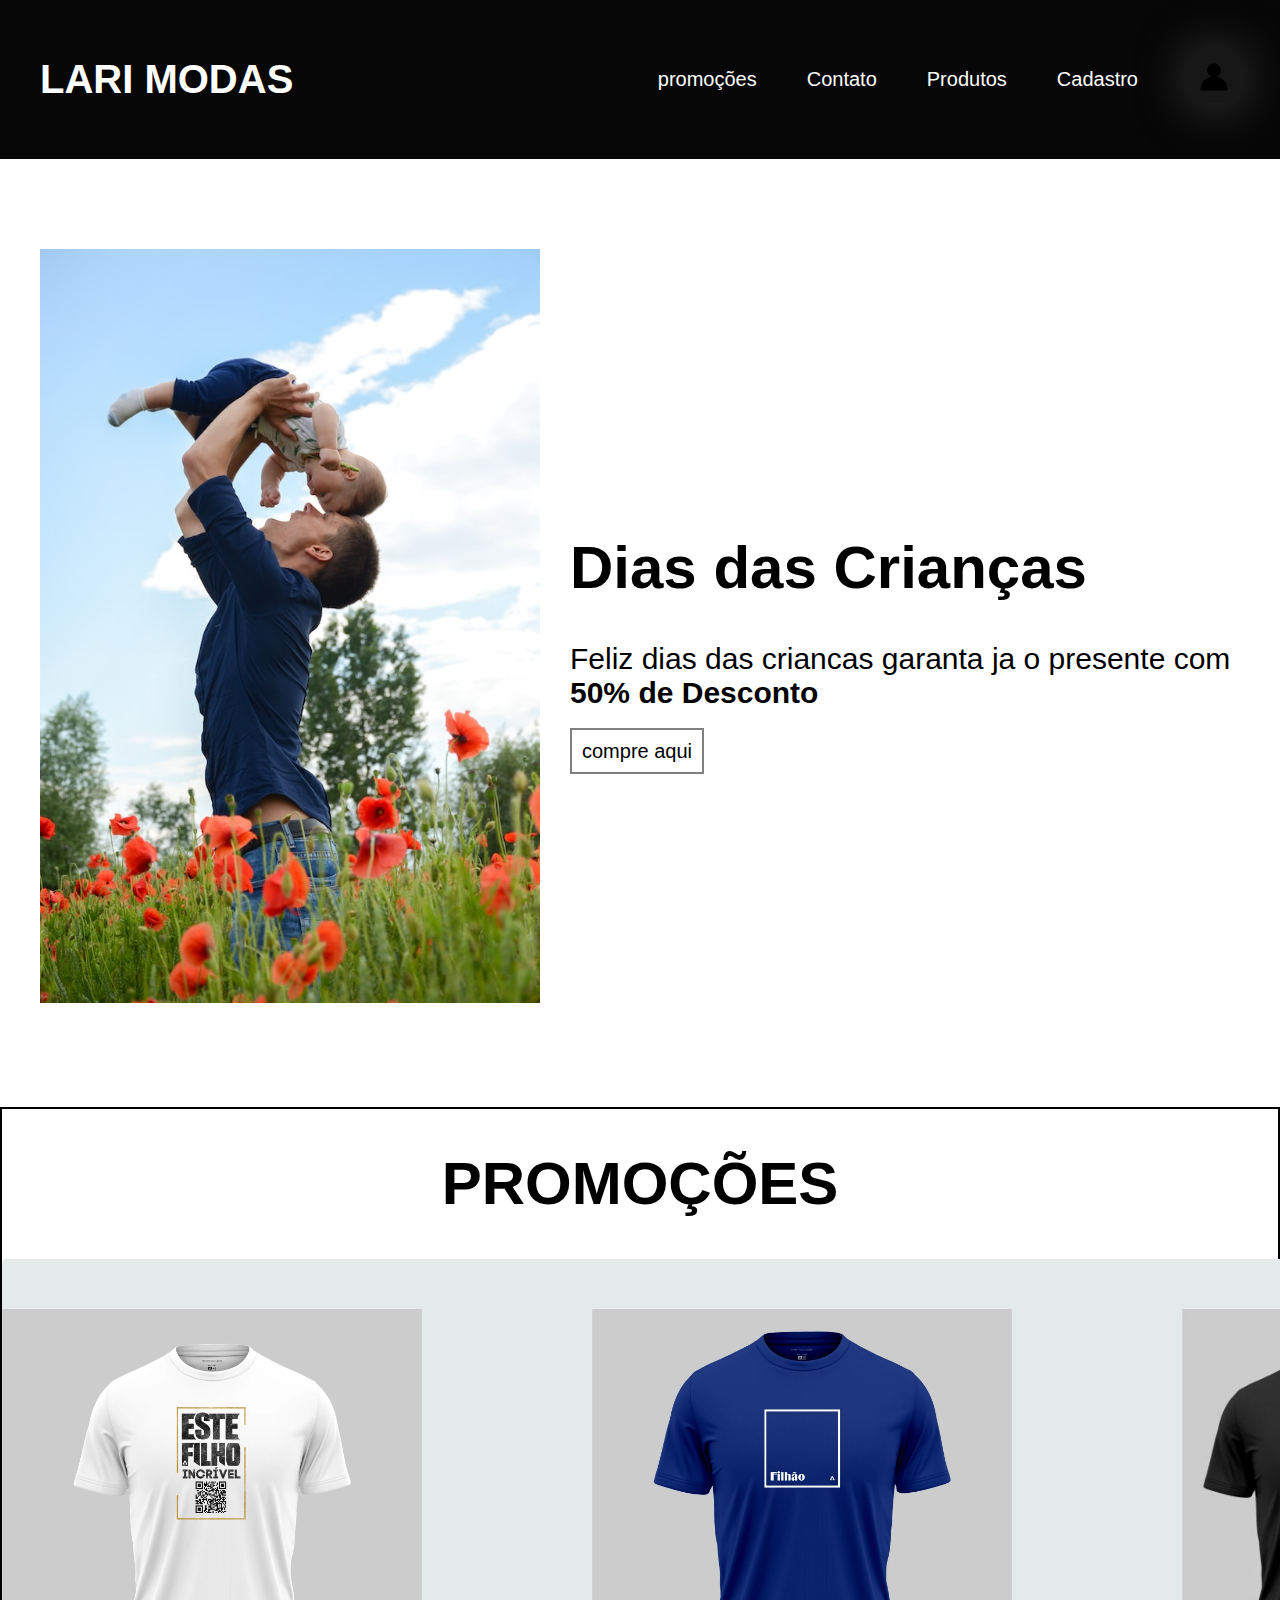
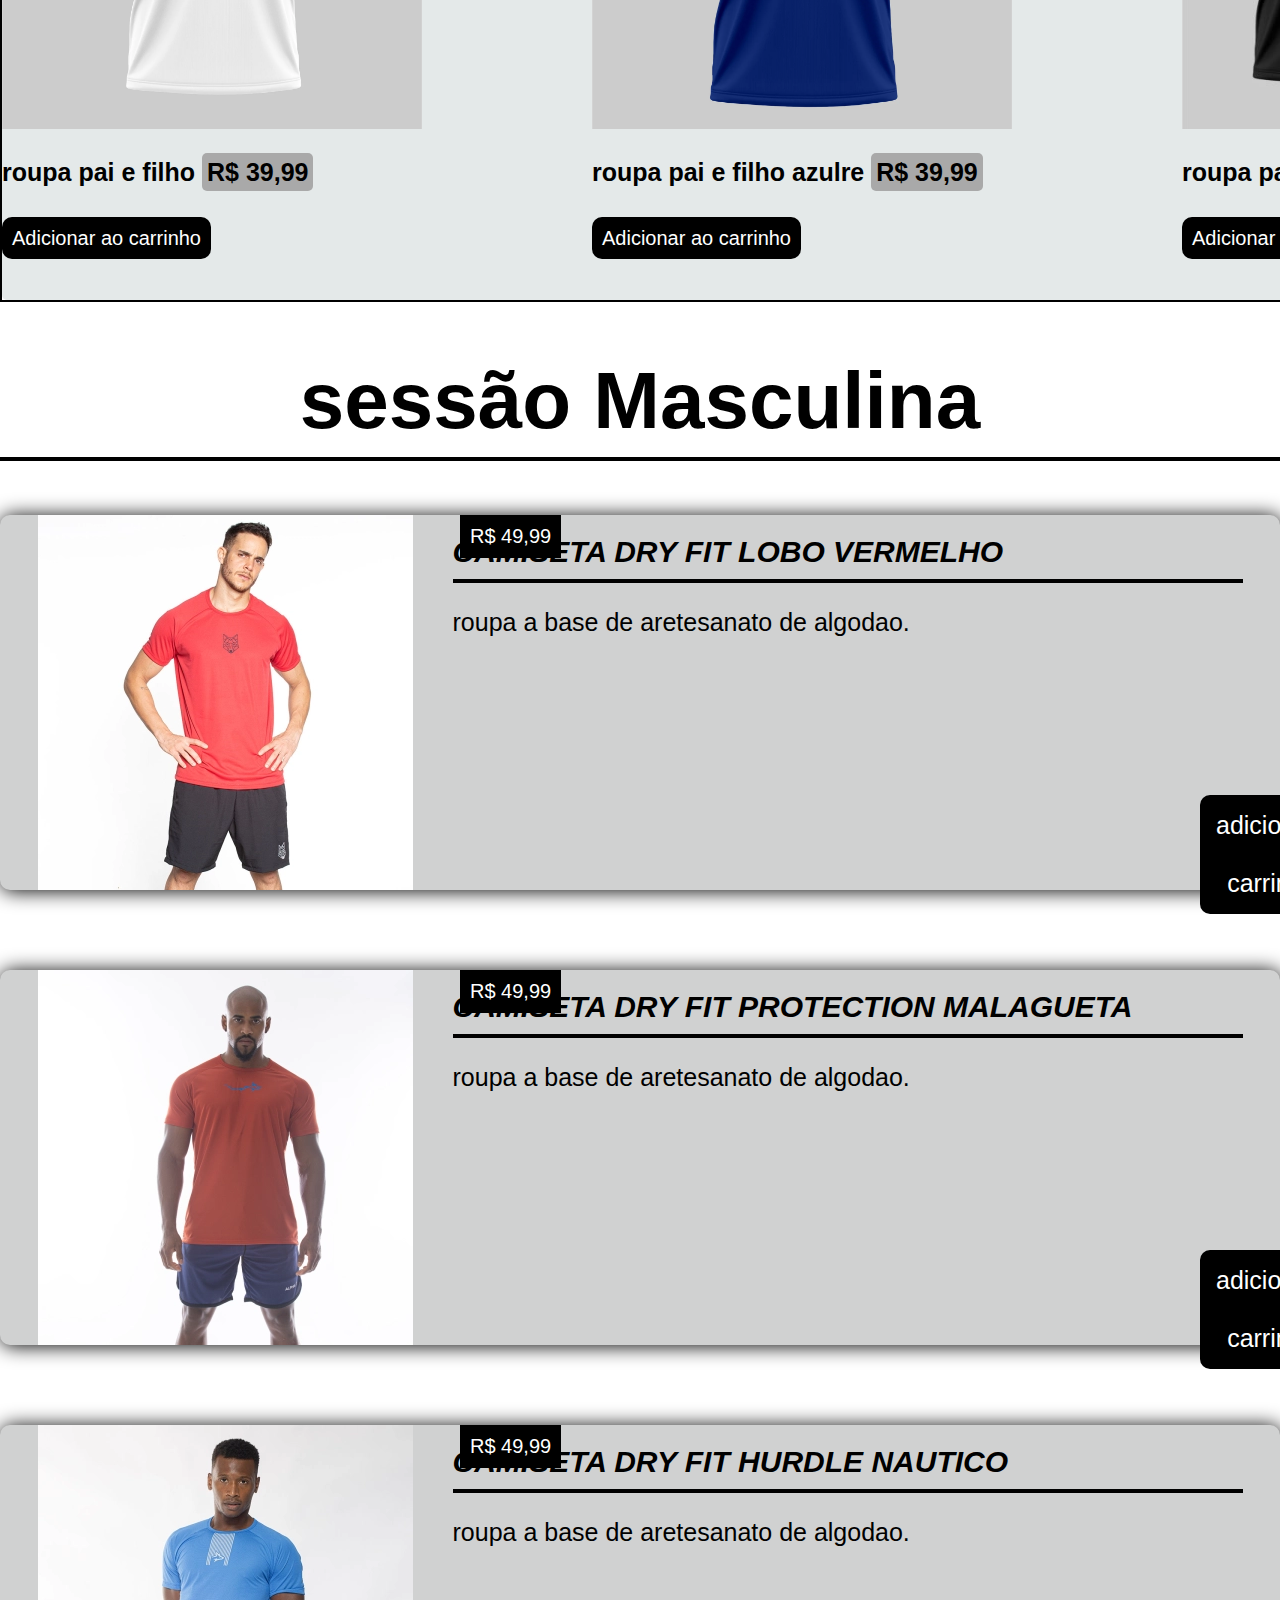
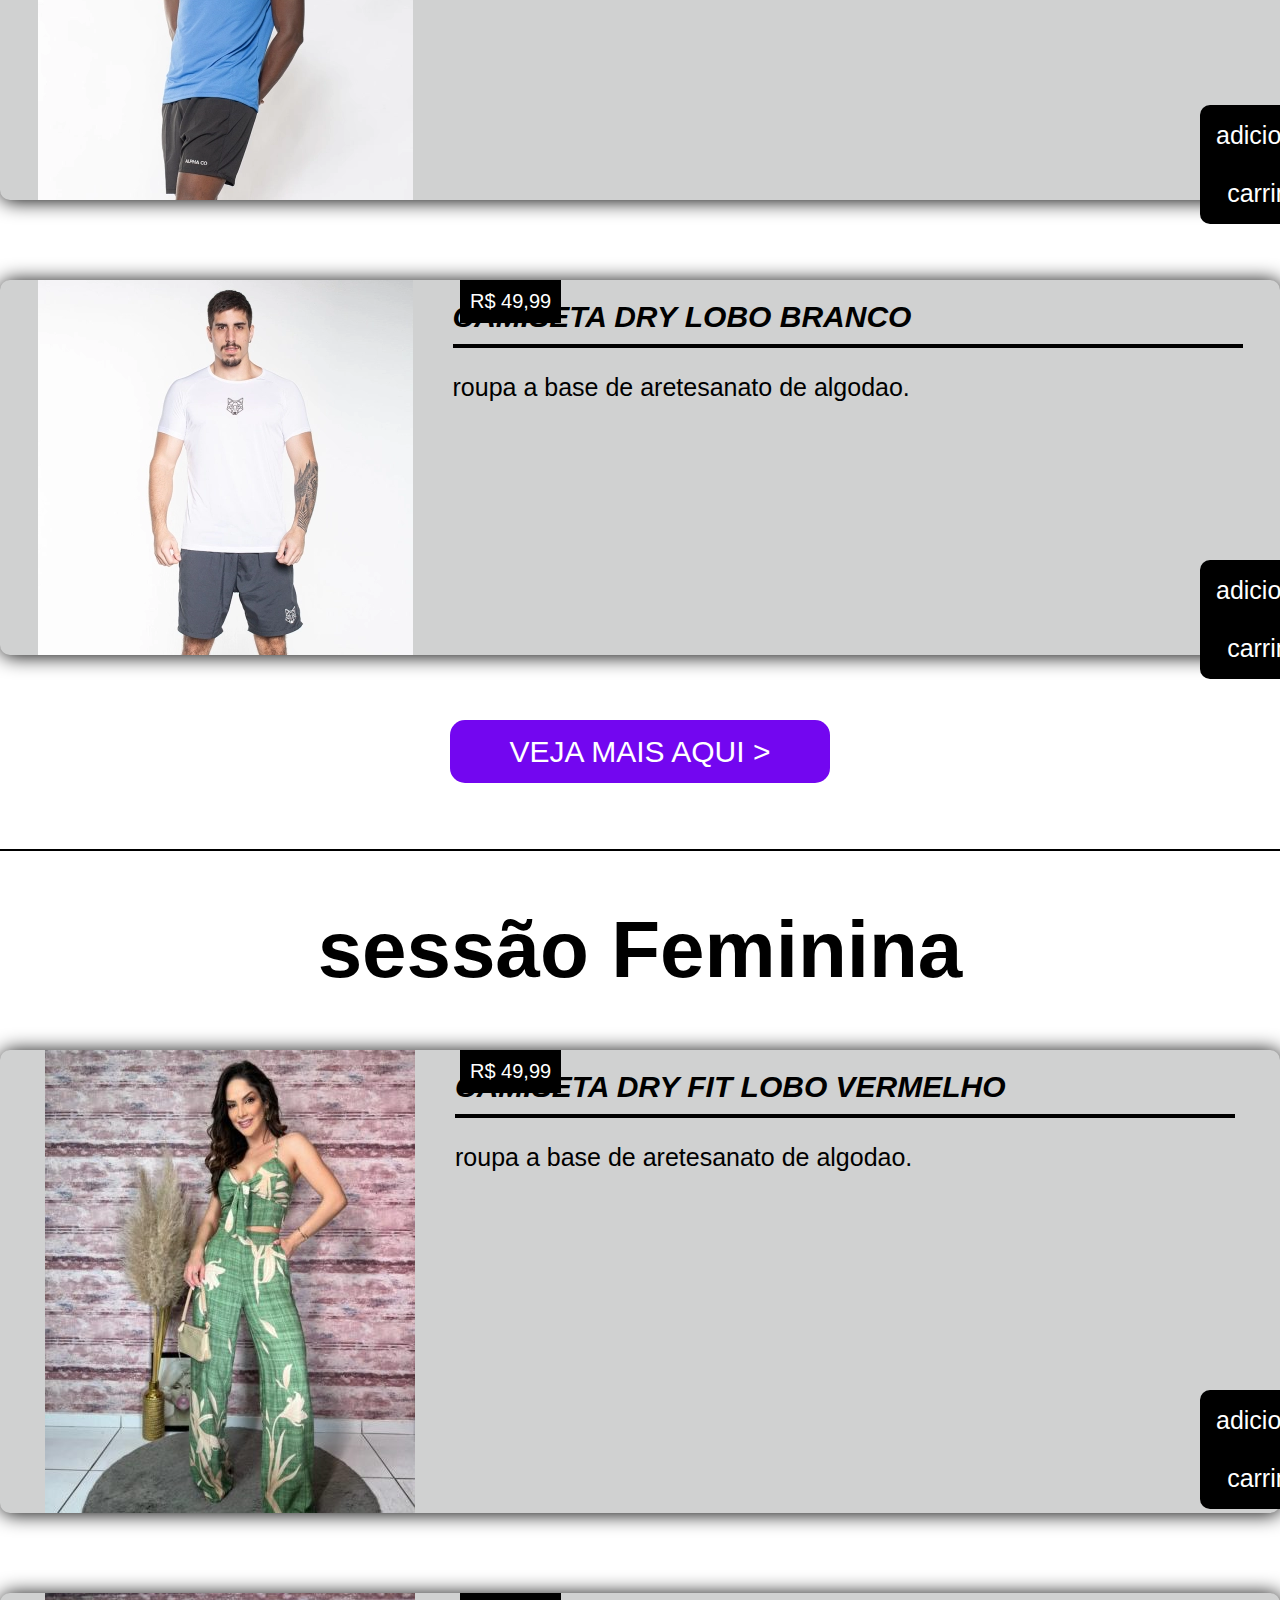
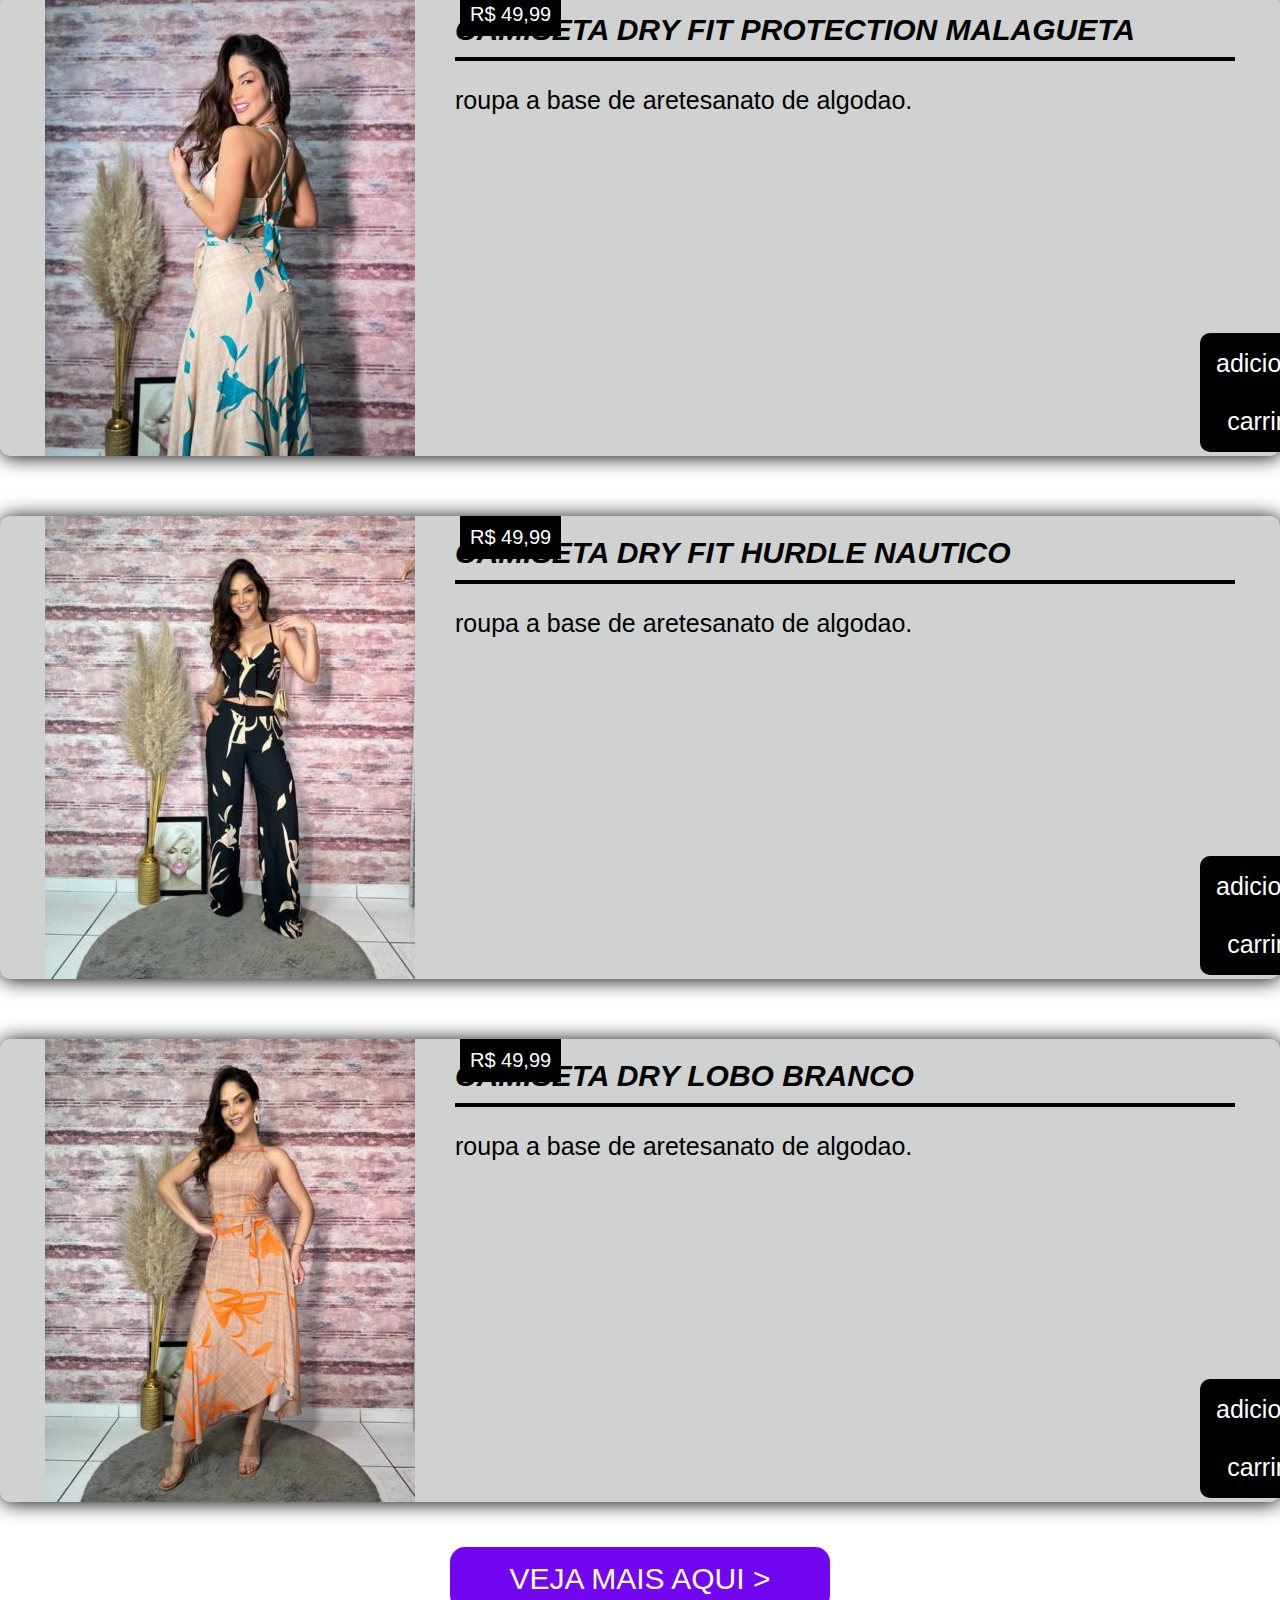
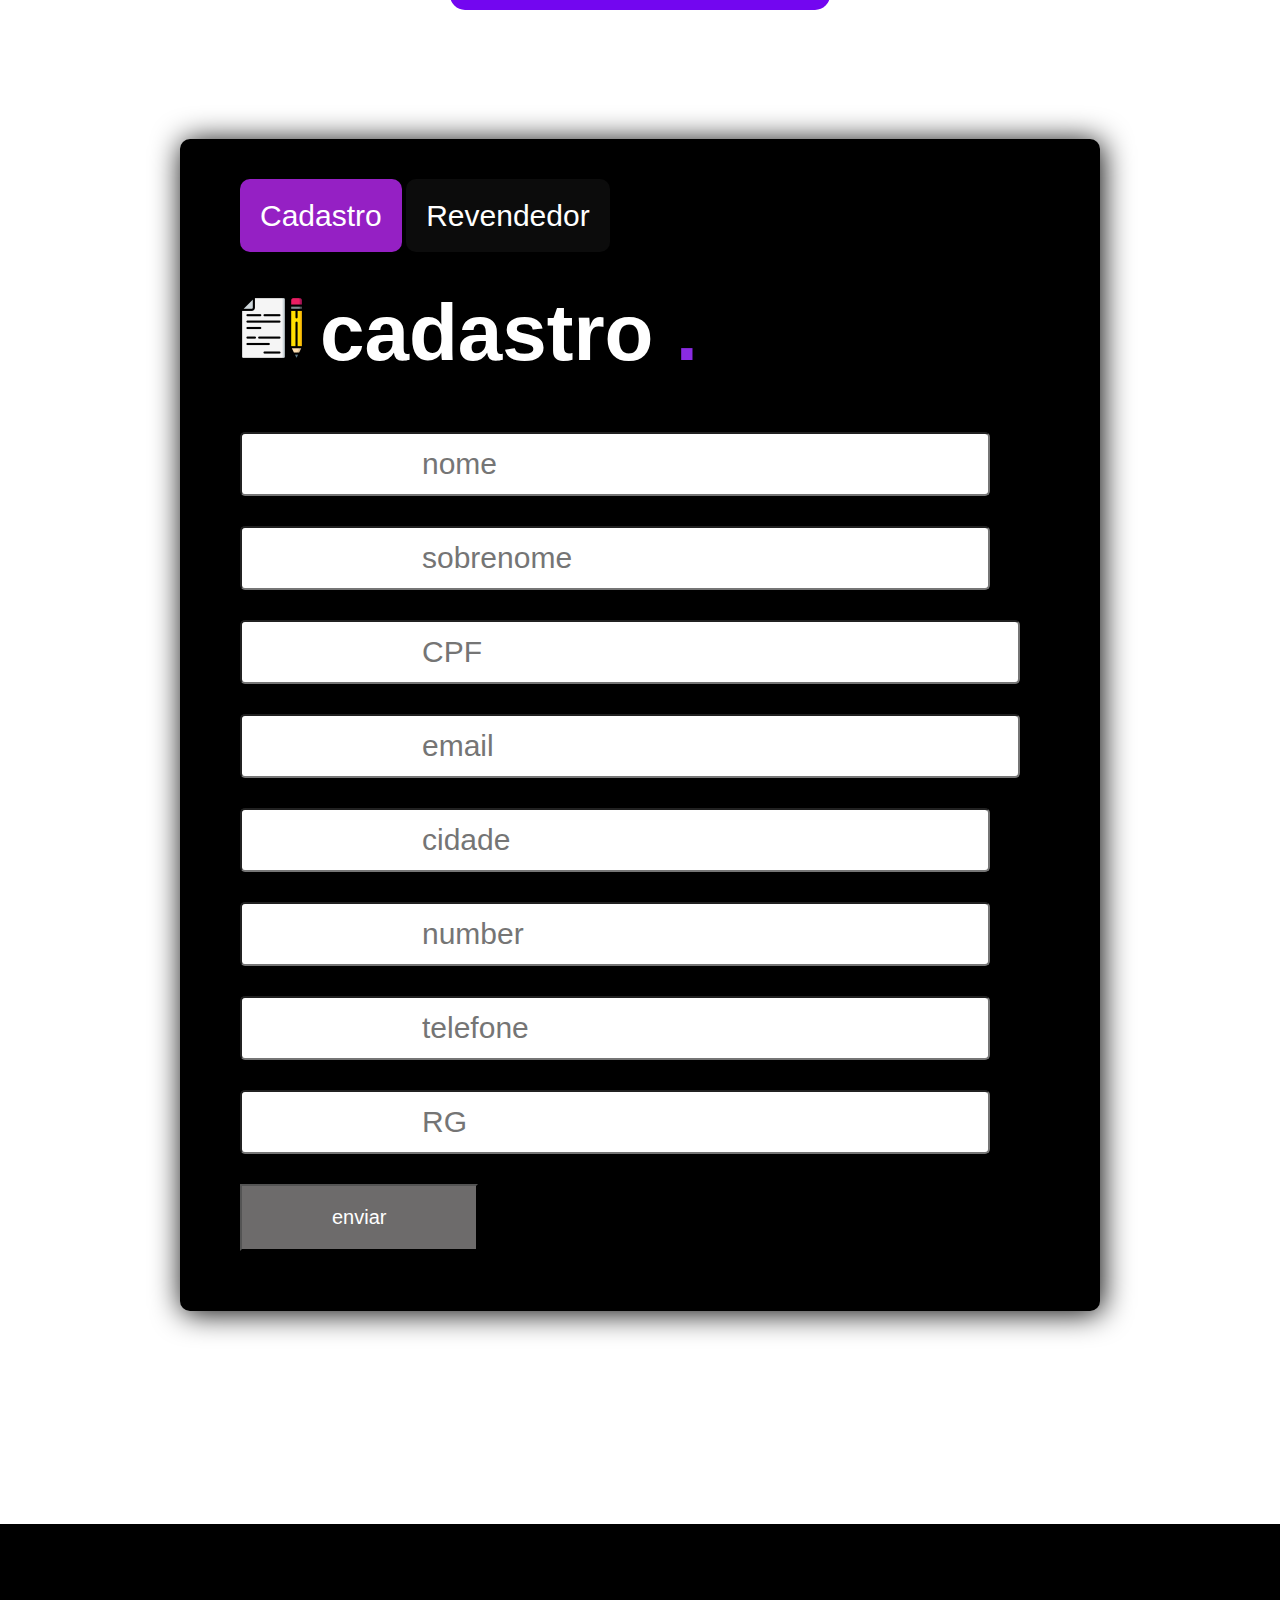
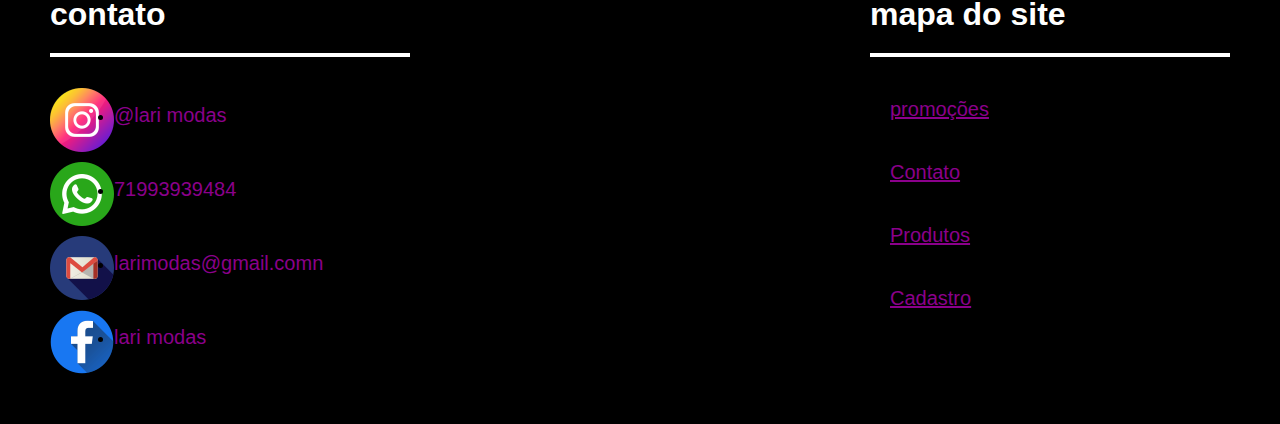
<file: index.html>
<!DOCTYPE html>
<html lang="pt-br">

<head>
  <meta charset="UTF-8">
  <meta name="viewport" content="width=device-width, initial-scale=1.0">
  <link rel="stylesheet" href="css/style.css">
  <title>Lari Modas</title>
</head>

<body>
  <nav class="titulo-color">
    <div class="titulo-contet">
      <h1>Lari Modas</h1>
      <ul class="titulo-link">
        <li><a href="#promo">promoções</a></li>
        <li><a href="#contato">Contato</a></li>
        <li><a href="#produto">Produtos </a></li>
        <li><a href="#cadastro">Cadastro</a></li>
        <li><a href="login/index.html"><img class="foto-titulo" src="img/contact1.png" alt=""></a></li>
      </ul>
    </div>
  </nav>
  <header class="header-content">
    <div class="foto">
      <img src="img/foto.jpg" alt="">
    </div>
    <div class="titulo-foto">
      <h1>Dias das Crianças</h1>
      <p>Feliz dias das criancas garanta ja o presente com <strong>50% de Desconto</strong></p>
      <a href="">compre aqui</a>
    </div>
  </header>

  <section class="section-contet" id="promo">
    <h1 class="section-titulo">promoções</h1>
    <div class="section-subcontet">
      <div class="section-produto traco"><img src="img/roupa-promo.webp" alt="">
        <h3>roupa pai e filho <span class="section-preco">R$ 39,99</span></h3>
        <a href="">Adicionar ao carrinho</a>
      </div>
      <div class="section-produto traco">
        <img src="img/roupa-promo2.webp" alt="">
        <h3>roupa pai e filho azulre <span class="section-preco">R$ 39,99</span></h3>
        <a href="">Adicionar ao carrinho</a>
      </div>
      <div class="section-produto">
        <img src="img/roupa-promo2.jpeg" alt="">
        <h3>roupa pai e filho black <span class="section-preco">R$ 39,99</span></h3>
        <a href="">Adicionar ao carrinho</a>
      </div>
    </div>

  </section>
  <section class="Masculino">
    <h1 class="titulo-masculino" id="produto"> sessão Masculina</h1>
    <div class="masculino-contet">
      <div class="subcontet">
        <img src="img/masculina.webp" alt="">
        <div class="maculino-titulo">
          <span class="masculino-preco">R$ 49,99</span>
          <h1>CAMISETA DRY FIT LOBO VERMELHO</h1>
          <p>roupa a base de aretesanato de algodao.</p>
          <a href="">adicionar ao carrinho</a>
        </div>
      </div>
    </div>
    <div class="masculino-contet">
      <div class="subcontet">
        <img src="img/masculina2.webp" alt="">
        <div class="maculino-titulo">
          <span class="masculino-preco">R$ 49,99</span>
          <h1>CAMISETA DRY FIT PROTECTION MALAGUETA</h1>
          <p>roupa a base de aretesanato de algodao.</p>
          <a href="">adicionar ao carrinho</a>
        </div>
      </div>
    </div>
    <div class="masculino-contet">
      <div class="subcontet">
        <img src="img/masculina1.webp" alt="">
        <div class="maculino-titulo">
          <span class="masculino-preco">R$ 49,99</span>
          <h1>CAMISETA DRY FIT HURDLE NAUTICO</h1>
          <p>roupa a base de aretesanato de algodao.</p>
          <a href="">adicionar ao carrinho</a>
        </div>
      </div>
    </div>
    <div class="masculino-contet">
      <div class="subcontet">
        <img src="img/masculino3.webp" alt="">
        <div class="maculino-titulo">
          <span class="masculino-preco">R$ 49,99</span>
          <h1>CAMISETA DRY LOBO BRANCO</h1>
          <p>roupa a base de aretesanato de algodao.</p>
          <a href="">adicionar ao carrinho</a>
        </div>
      </div>
    </div>
  </section>
  <nav class="saiba">
    <a href="Masculino/index.html">veja mais aqui <span>></span> </a>
  </nav>
  </section>
  <section class="feminina">
    <h1 class="titulo-masculino" id="produto"> sessão Feminina</h1>
    <div class="masculino-contet">
      <div class="subcontet">
        <img src="img/feminino.jpg" alt="">
        <div class="maculino-titulo">
          <span class="masculino-preco">R$ 49,99</span>
          <h1>CAMISETA DRY FIT LOBO VERMELHO</h1>
          <p>roupa a base de aretesanato de algodao.</p>
          <a class="link" href="">adicionar ao carrinho</a>
        </div>
      </div>
    </div>
    <div class="feminino-contet">
      <div class="subcontet">
        <img src="img/feminino1.jpg" alt="">
        <div class="maculino-titulo">
          <span class="masculino-preco">R$ 49,99</span>
          <h1>CAMISETA DRY FIT PROTECTION MALAGUETA</h1>
          <p>roupa a base de aretesanato de algodao.</p>
          <a class="link" href="">adicionar ao carrinho</a>
        </div>
      </div>
    </div>
    <div class="feminino-contet">
      <div class="subcontet">
        <img src="img/feminino2.jpg" alt="">
        <div class="maculino-titulo">
          <span class="masculino-preco">R$ 49,99</span>
          <h1>CAMISETA DRY FIT HURDLE NAUTICO</h1>
          <p>roupa a base de aretesanato de algodao.</p>
          <a class="link" href="">adicionar ao carrinho</a>
        </div>
      </div>
    </div>
    <div class="feminino-contet">
      <div class="subcontet">
        <img src="img/feminino3.jpg" alt="">
        <div class="maculino-titulo">
          <span class="masculino-preco">R$ 49,99</span>
          <h1>CAMISETA DRY LOBO BRANCO</h1>
          <p>roupa a base de aretesanato de algodao.</p>
          <a class="link" href="">adicionar ao carrinho</a>
        </div>
      </div>
    </div>
  </section>
  <nav class="saiba">
    <a href="">veja mais aqui <span>></span> </a>
  </nav>
  <form action="" id="cadastro">
    <section class="cadastro-position">

      <div class="cadastro-contet">
        <input class="cadastro" type="radio" name="cadastro" id="cada1" checked>
        <label for="cada1" id="cada" class="cadu">Cadastro</label>

        <input class="revendedor" type="radio" name="cadastro" id="cada2">
        <label for="cada2" id="cada">Revendedor</label>

        <div class="input-gab">
          <h1> <img class="img-registro" src="img/registro.png" alt="">cadastro <span>.</span></h1>
          <div>
            <input type="text" name="nome" id="cadastro" placeholder="nome" required>
            <input type="text" name="sobrenome" id="cadastro" placeholder="sobrenome" required>
            <div class="input-cpf">
              <input type="number" name="cpf" id="cadastro" placeholder="CPF" required>
              <input type="email" name="email" id="cadastro" placeholder="email" required>
            </div>
            <div>
              <input type="text" name="cidade" id="cadastro" placeholder="cidade" required>
              <input type="number" name="cep" id="cadastro" placeholder="number" required>
              <div>
                <input type="number" name="telefone" id="cadastro" placeholder="telefone" required>
                <input type="number" name="rg" id="cadastro" placeholder="RG" required>
              </div>
              <div class="botao">
                <button>enviar</button>
              </div>
            </div>
          </div>
        </div>
        <div class="input-ga">
          <h1>Revendedor <span>.</span> </h1>
          <div class="input-revendedor">
            <input type="text" name="nome" id="Revendedor" placeholder="nome completo" required>
            <input type="email" name="email" id="Revendedor" placeholder="email" required>
            <div>
              <button>enviar</button>
            </div>

          </div>
        </div>
      </div>
    </section>

  </form>

  <footer class="final-color" id="contato">
    <div class="final-contet">
      <div class="conteudo">
        <h1>contato</h1>
        <nav class="grid">
          <img src="img/finalinsta.png" alt="">
          <li><a href="">@lari modas</a></li>
          <img src="img/finalzap.png" alt="">
          <li><a href="">71993939484</a></li>
          <img src="img/finalgmail.png" alt="">
          <li><a href=""> larimodas@gmail.comn</a></li>
          <img src="img/finalface.png" alt="">
          <li><a href="">lari modas</a></li>
        </nav>
      </div>
      <div class="conteudo-1">
        <h1>mapa do site</h1>
        <nav class="mapa">
          <li><a href="#promo">promoções</a></li>
          <li><a href="">Contato</a></li>
          <li><a href="#produto">Produtos </a></li>
          <li><a href="#cadastro">Cadastro</a></li>
        </nav>
      </div>
    </div>
  </footer>


  <script type="text/javascript" src="java.js"></script>
</body>



</html>
</file>
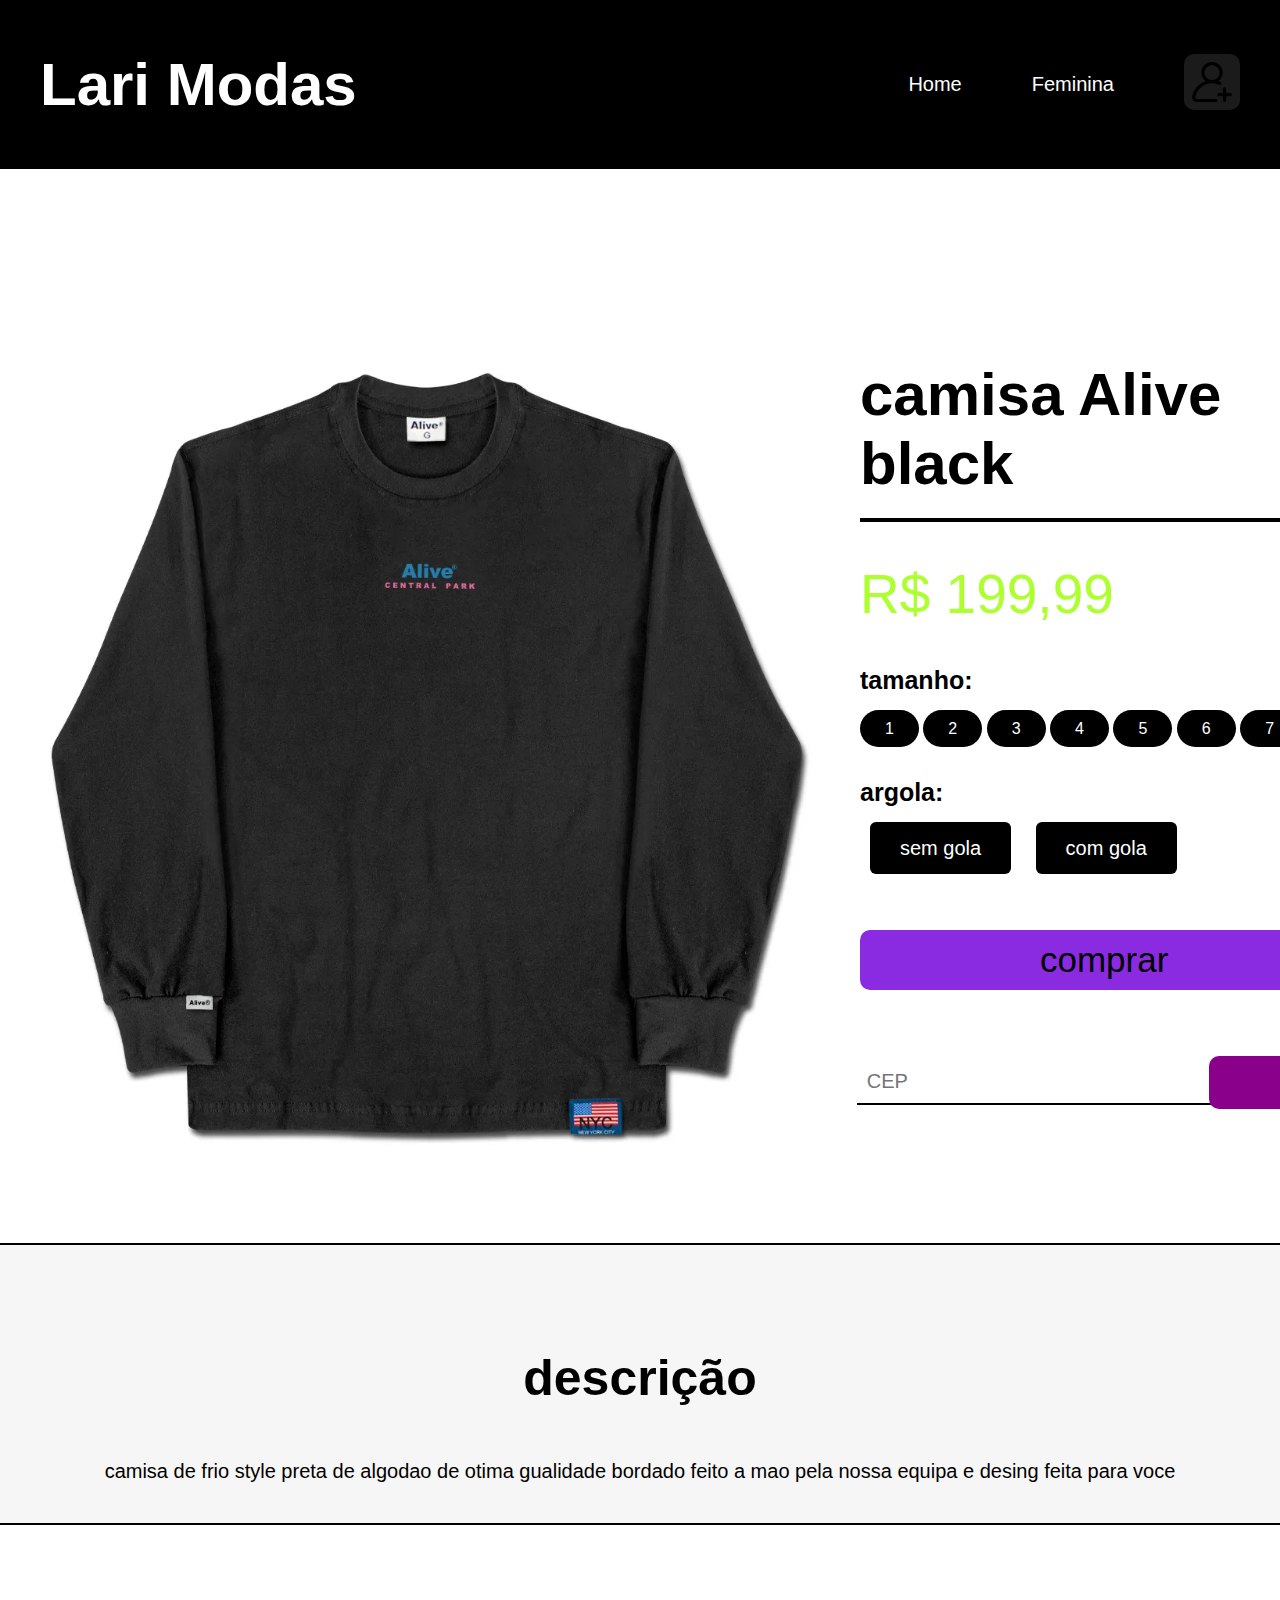
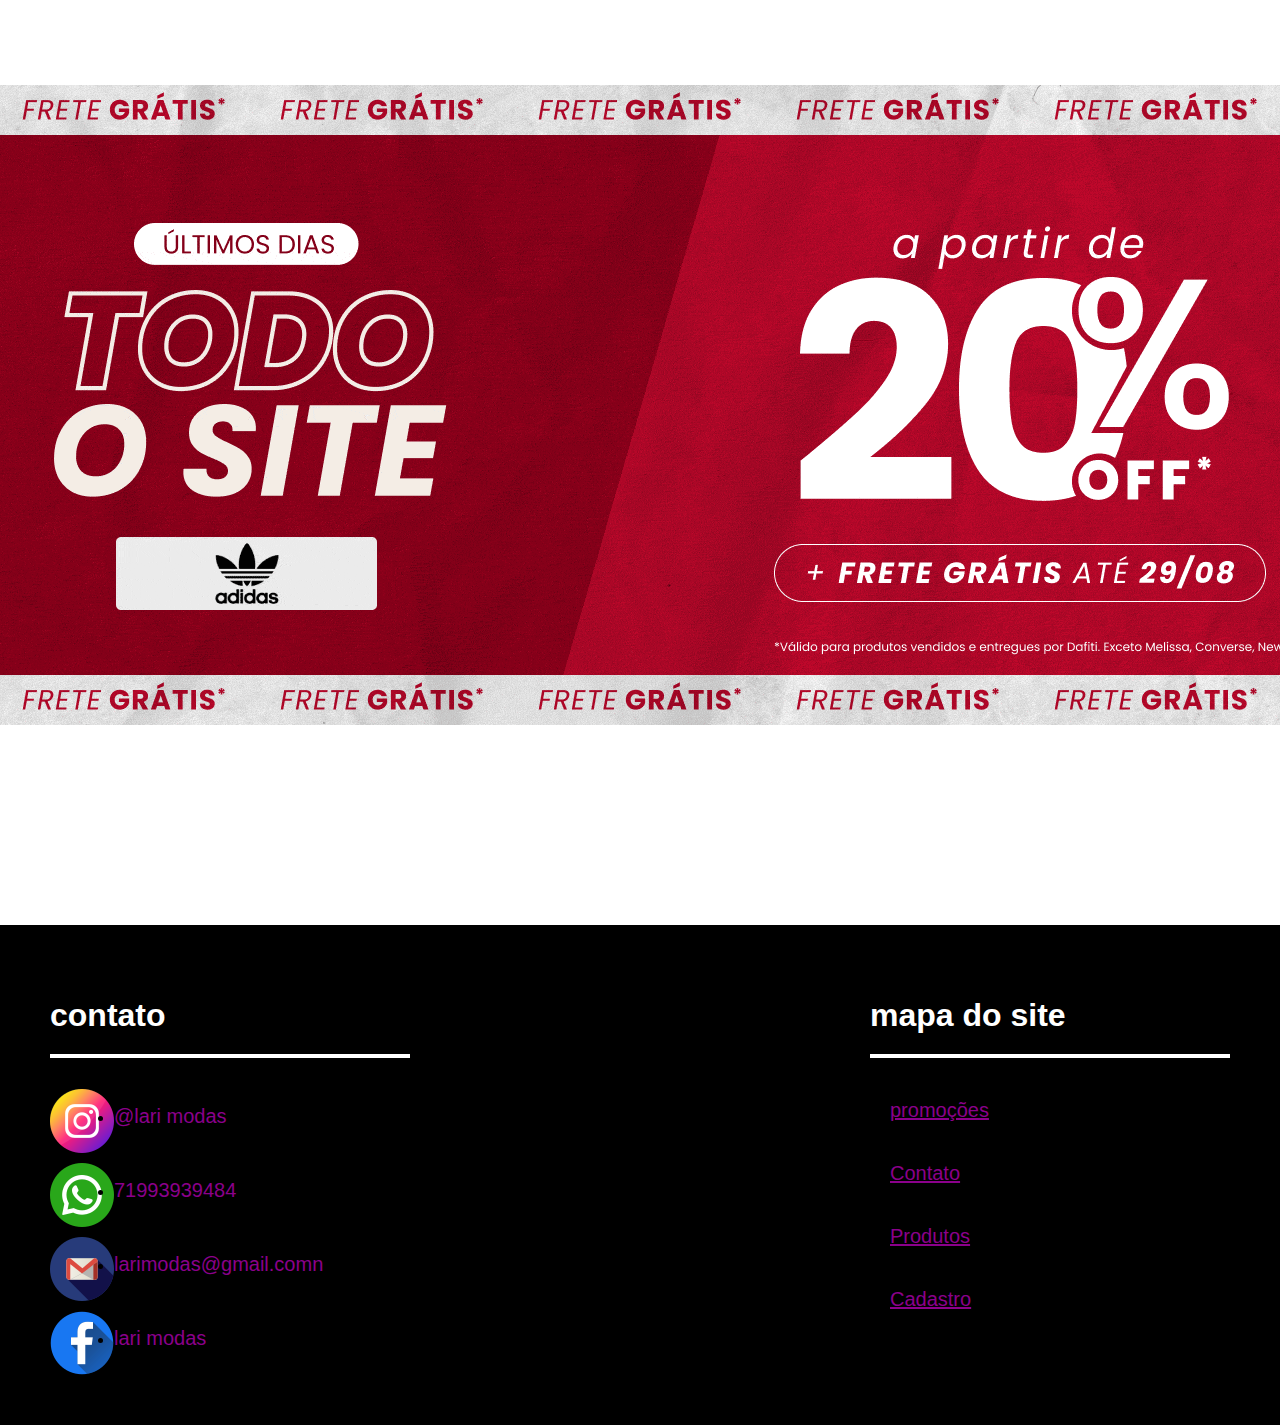
<file: compra.css/index.html>
<!DOCTYPE html>
<html lang="en">

<head>
  <meta charset="UTF-8">
  <meta name="viewport" content="width=device-width, initial-scale=1.0">
  <link rel="stylesheet" href="css/style.css">
  <title>lari Modas-camisa</title>
</head>

<body>
  <header class="titulo-color">
    <nav class="titulo-contet">
      <h1>Lari Modas</h1>
      <ul class="titulo-flex">
        <li><a href="../index.html">Home</a></li>
        <li><a href="">Feminina</a></li>
        <li><a href="../login/index.html"><img src="../Masculino/img/conta.png" alt=""></a></li>
      </ul>
    </nav>
  </header>
  <section class="compra-color">
    <div class="compra-contet">
      <div class="foto">
        <img src="../Masculino/img/foto.webp" alt="">
      </div>
      <div class="contet-compra">
        <h1>camisa Alive black</h1>
        <span>R$ 199,99</span>
        <h3>tamanho:</h3>
        <div class="input-tamanho">
          <input class="ck1" type="radio" name="tamanho" id="tamanho1">
          <label class="ck-1" for="tamanho1">1</label>
          <input class="ck2" type="radio" name="tamanho" id="tamanho2">
          <label class="ck-2" for="tamanho2">2</label>
          <input class="ck3" type="radio" name="tamanho" id="tamanho3">
          <label class="ck-3" for="tamanho3">3</label>
          <input class="ck4" type="radio" name="tamanho" id="tamanho4">
          <label class="ck-4" for="tamanho4">4</label>
          <input class="ck5" type="radio" name="tamanho" id="tamanho5">
          <label class="ck-5" for="tamanho5">5</label>
          <input class="ck6" type="radio" name="tamanho" id="tamanho6">
          <label class="ck-6" for="tamanho6">6</label>
          <input class="ck7" type="radio" name="tamanho" id="tamanho7">
          <label class="ck-7" for="tamanho7">7</label>
        </div>
        <h3>argola:</h3>

        <div class="input-argola">
          <input type="radio" name="argola" id="argola">
          <label class="argola-0" for="argola">sem gola</label>
          <input type="radio" name="argola" id="argola1">
          <label class="argola-1" for="argola1">com gola</label>

        </div>
        <div class="compra-butao">
          <a href="">comprar</a>
        </div>
        <div class="cep-contet">
          <input type="number" name="cep" id="cep" placeholder="CEP" required>
          <a href="">Calcular frete</a>
        </div>
      </div>
    </div>
  </section>
  <section class="descricao-color">
    <div class="descriçao-contet">
      <div class="titulo-descricao">
        <h1>descrição</h1>
      </div>
      <div class="paragrafo-descricao">
        <p>camisa de frio style preta de algodao de otima gualidade bordado feito a mao pela nossa equipa e desing feita para voce</p>
      </div>
    </div>
  </section>
  <main>
    <img src="../img/propraganda.gif" alt="">
  </main>

  <footer class="final-color" id="contato">
    <div class="final-contet">
      <div class="conteudo">
        <h1>contato</h1>
        <nav class="grid">
          <img src="../img/finalinsta.png" alt="">
          <li><a href="">@lari modas</a></li>
          <img src="../img/finalzap.png" alt="">
          <li><a href="">71993939484</a></li>
          <img src="../img/finalgmail.png" alt="">
          <li><a href=""> larimodas@gmail.comn</a></li>
          <img src="../img/finalface.png" alt="">
          <li><a href="">lari modas</a></li>
        </nav>
      </div>
      <div class="conteudo-1">
        <h1>mapa do site</h1>
        <nav class="mapa">
          <li><a href="#promo">promoções</a></li>
          <li><a href="">Contato</a></li>
          <li><a href="#produto">Produtos </a></li>
          <li><a href="#cadastro">Cadastro</a></li>
        </nav>
      </div>
    </div>
  </footer>


</body>

</html>
</file>
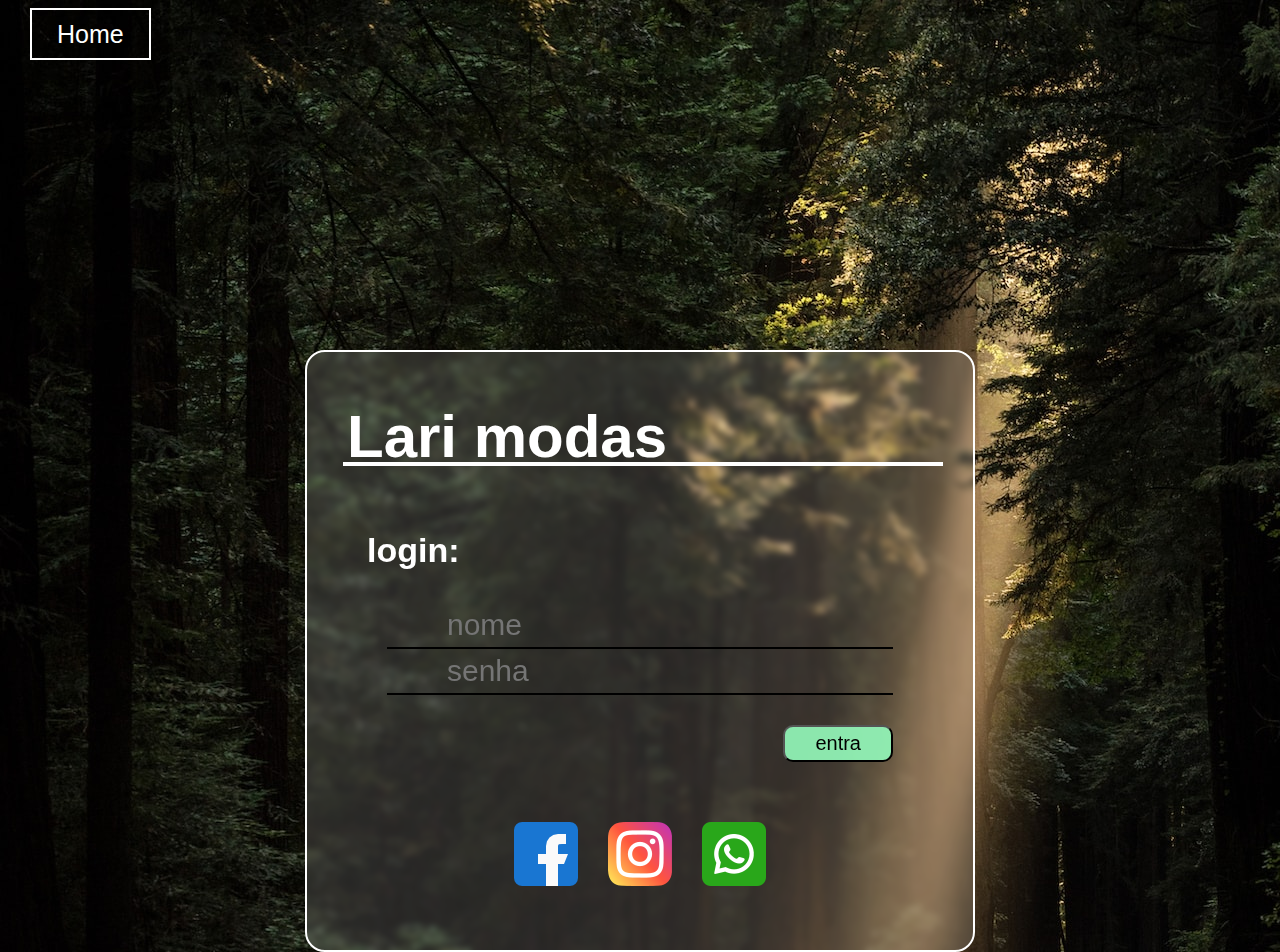
<file: login/index.html>
<!DOCTYPE html>
<html lang="pt-br">

<head>
  <meta charset="UTF-8">
  <meta name="viewport" content="width=device-width, initial-scale=1.0">
  <link rel="stylesheet" href="style.css">
  <title>Lari modas Login</title>
</head>

<body>
  <nav>
    <a href="../index.html">Home</a>
  </nav>
  <section>
    <div class="login-contet">
      <div class="titulo">
        <h1>Lari modas</h1>
      </div>
      <div>
        <form action="">
          <h1 class="subtitulo">login:</h1>
          <div class="input"> <input type="text" name="nome" id="login" placeholder="nome" required>
            <input type="password" name="senha" id="login" placeholder="senha" required>
            <div class="butao">
              <button>entra</button>
            </div>

        </form>
      </div>

    </div>

    <div class="flex">
      <a href=""><img src="img/facebook.png" alt=""></a>
      <a href=""><img src="img/instagram.png" alt=""></a>
      <a href=""><img src="img/whatsapp.png" alt=""></a>
    </div>
    </div>
  </section>

</body>

</html>
</file>
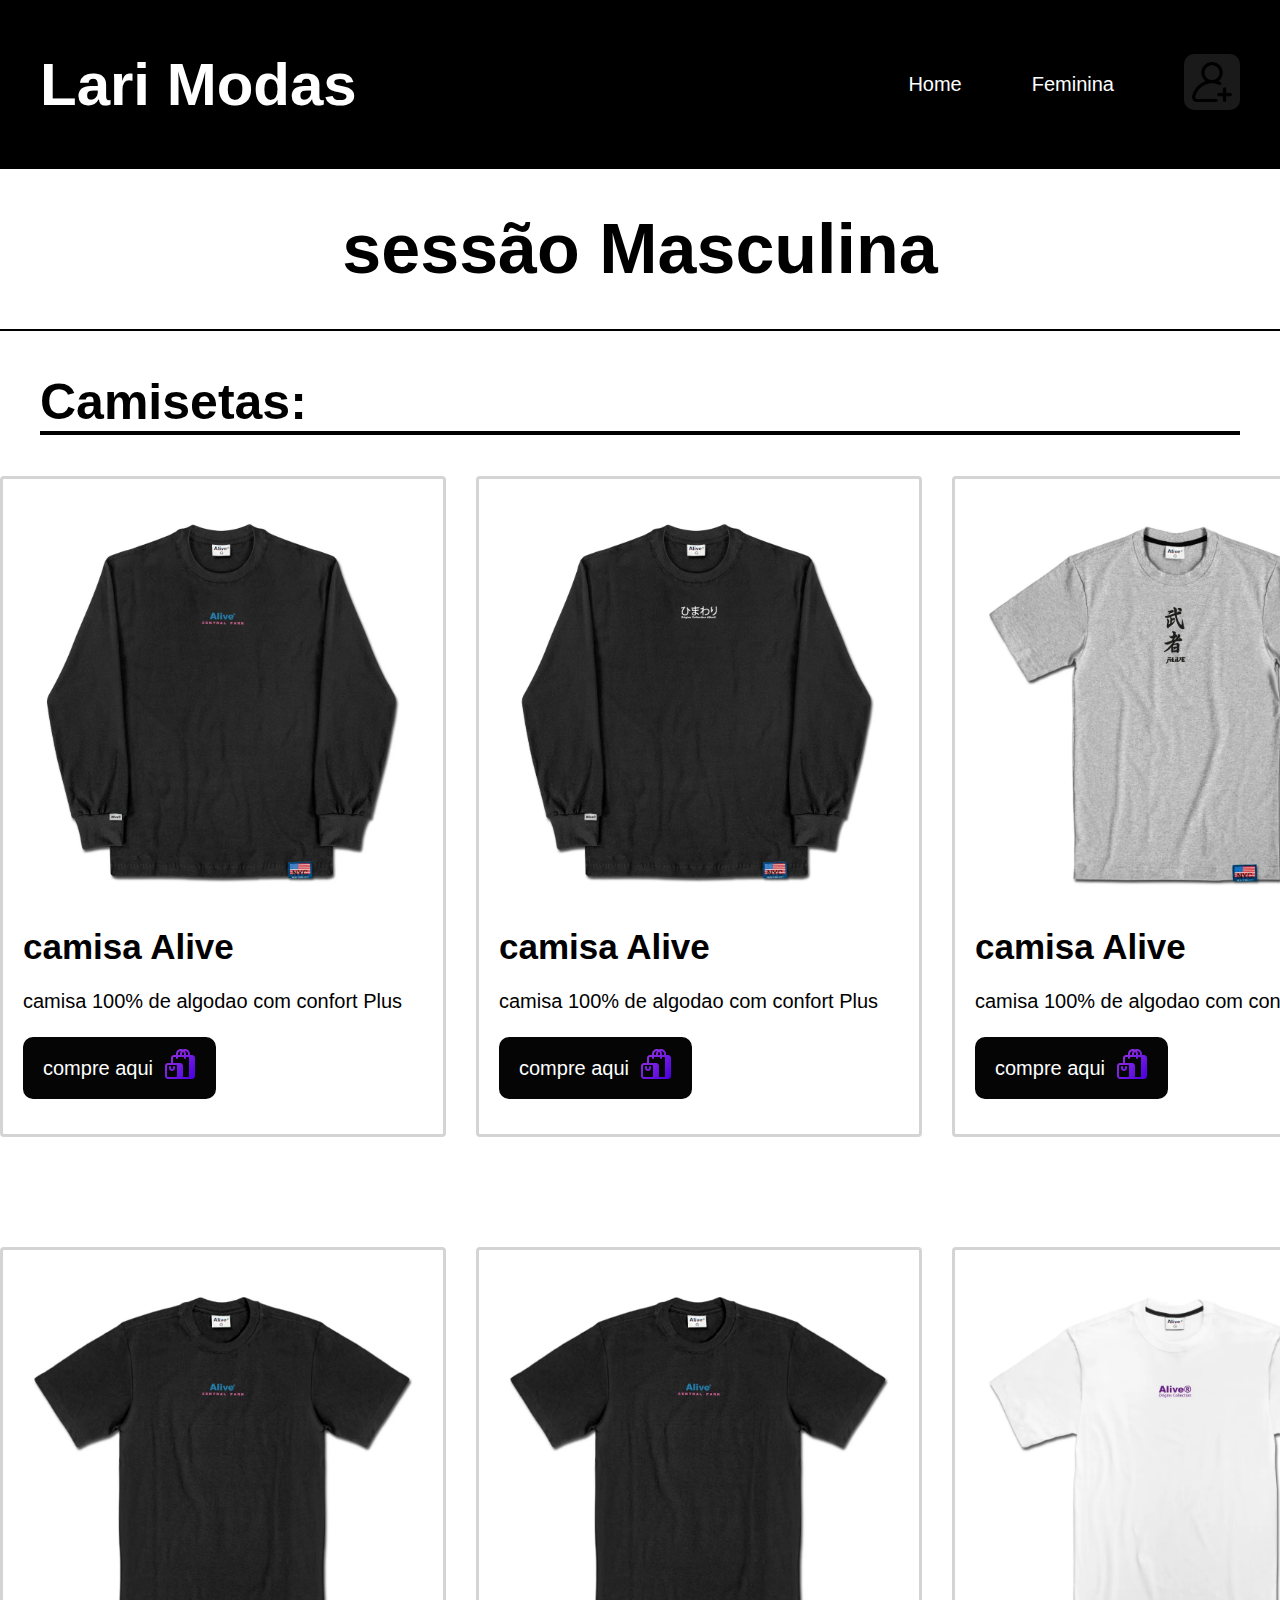
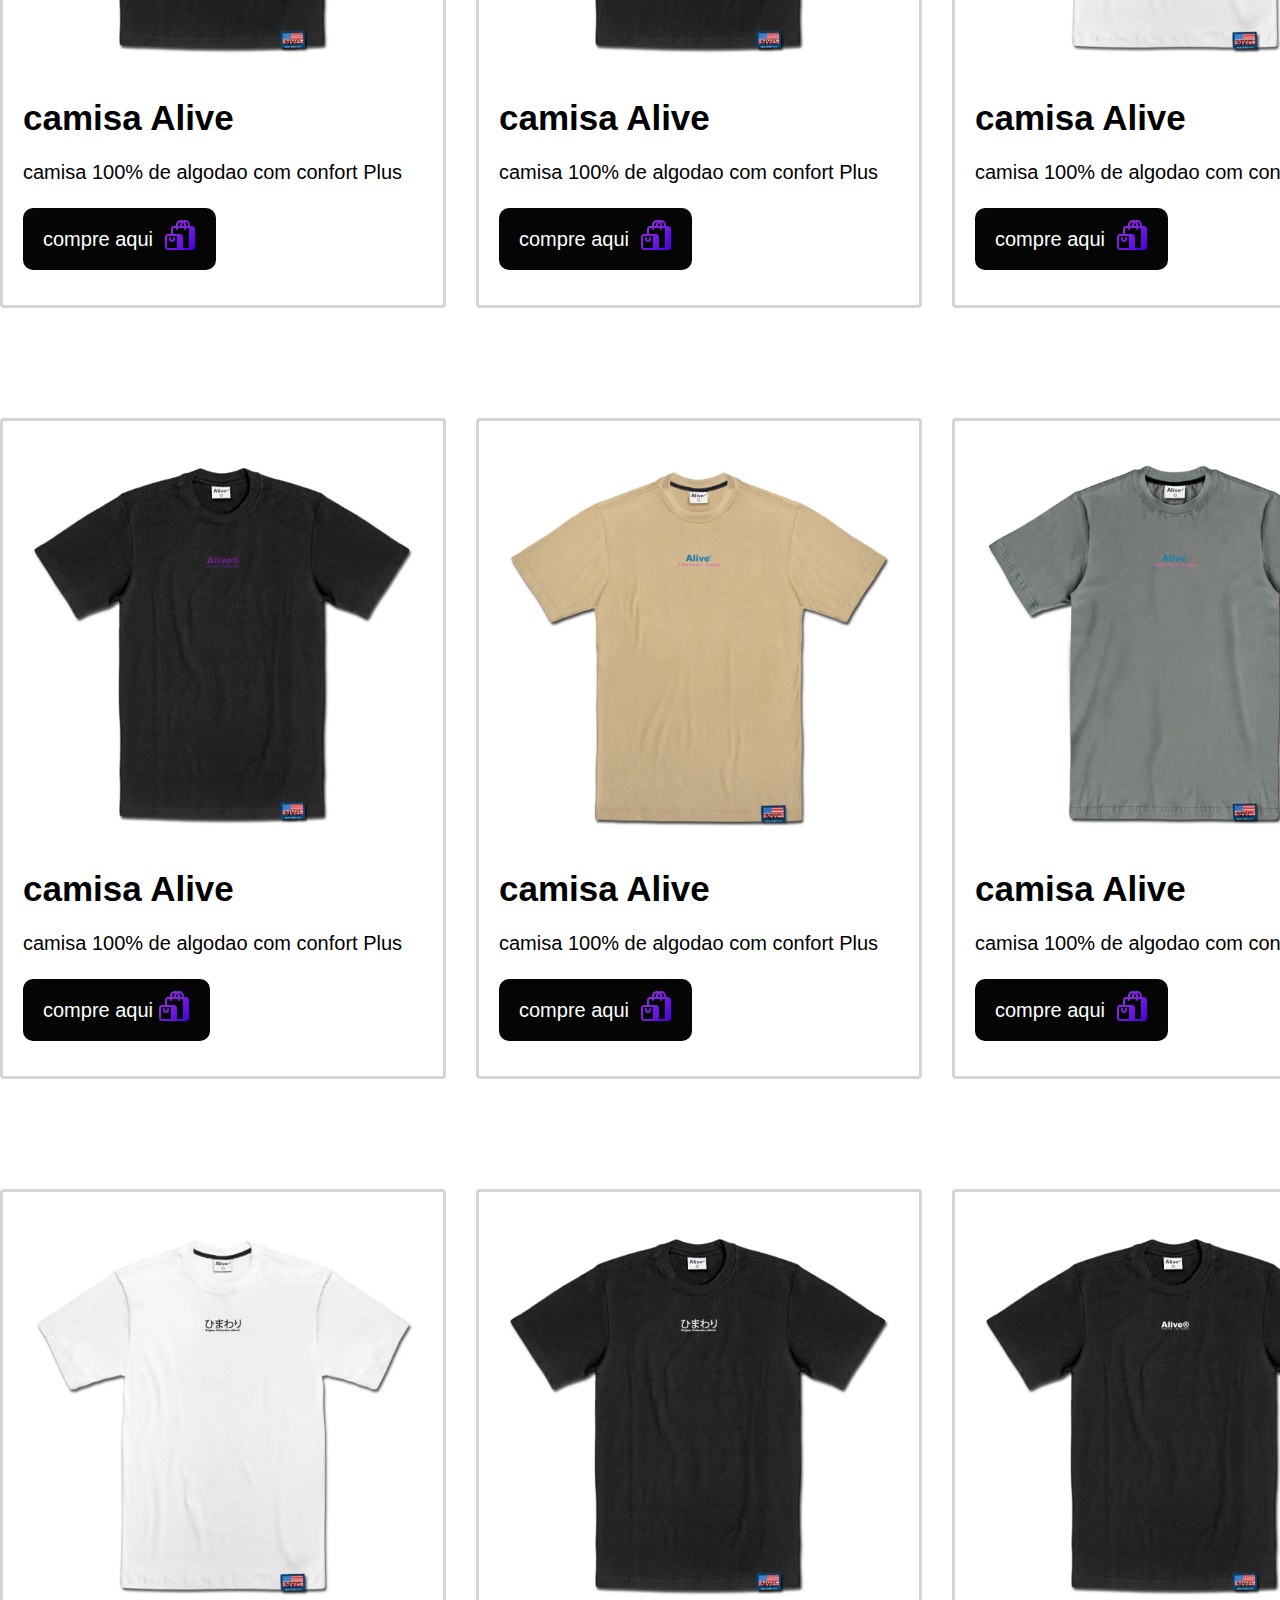
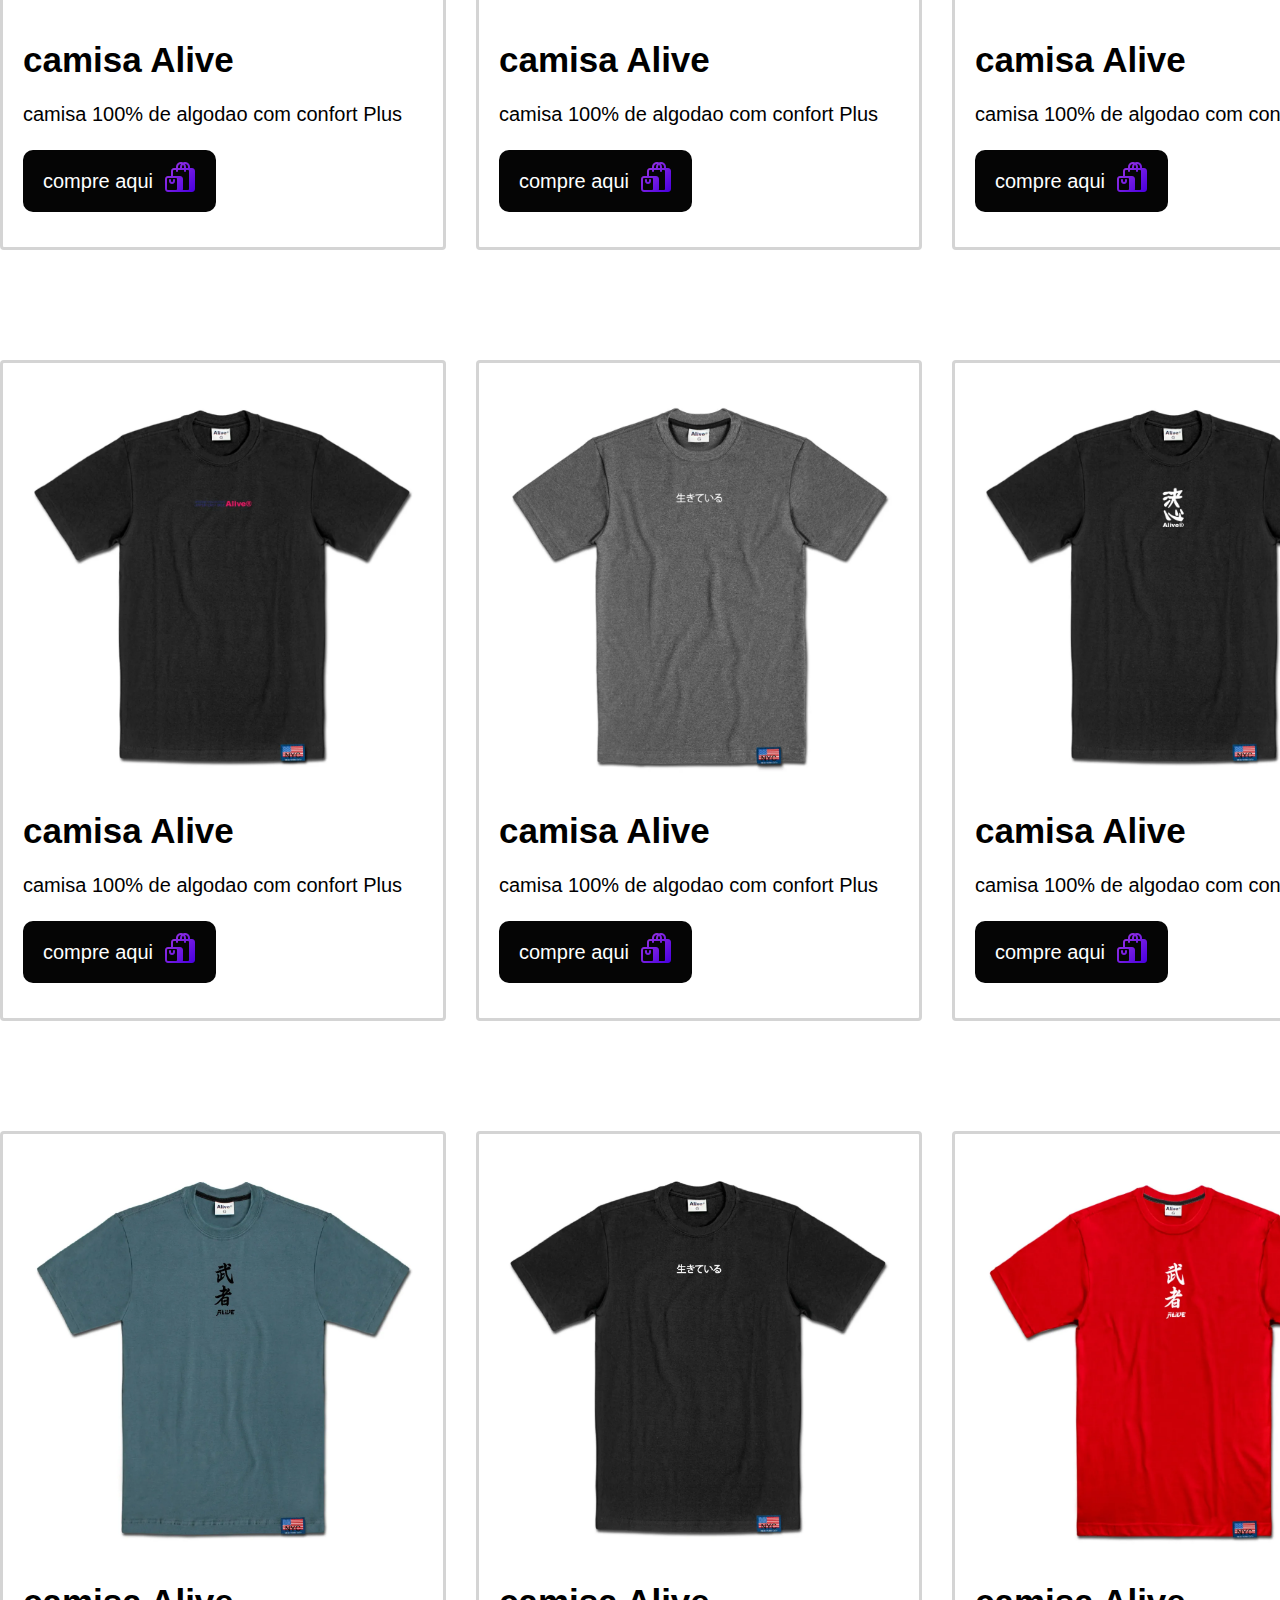
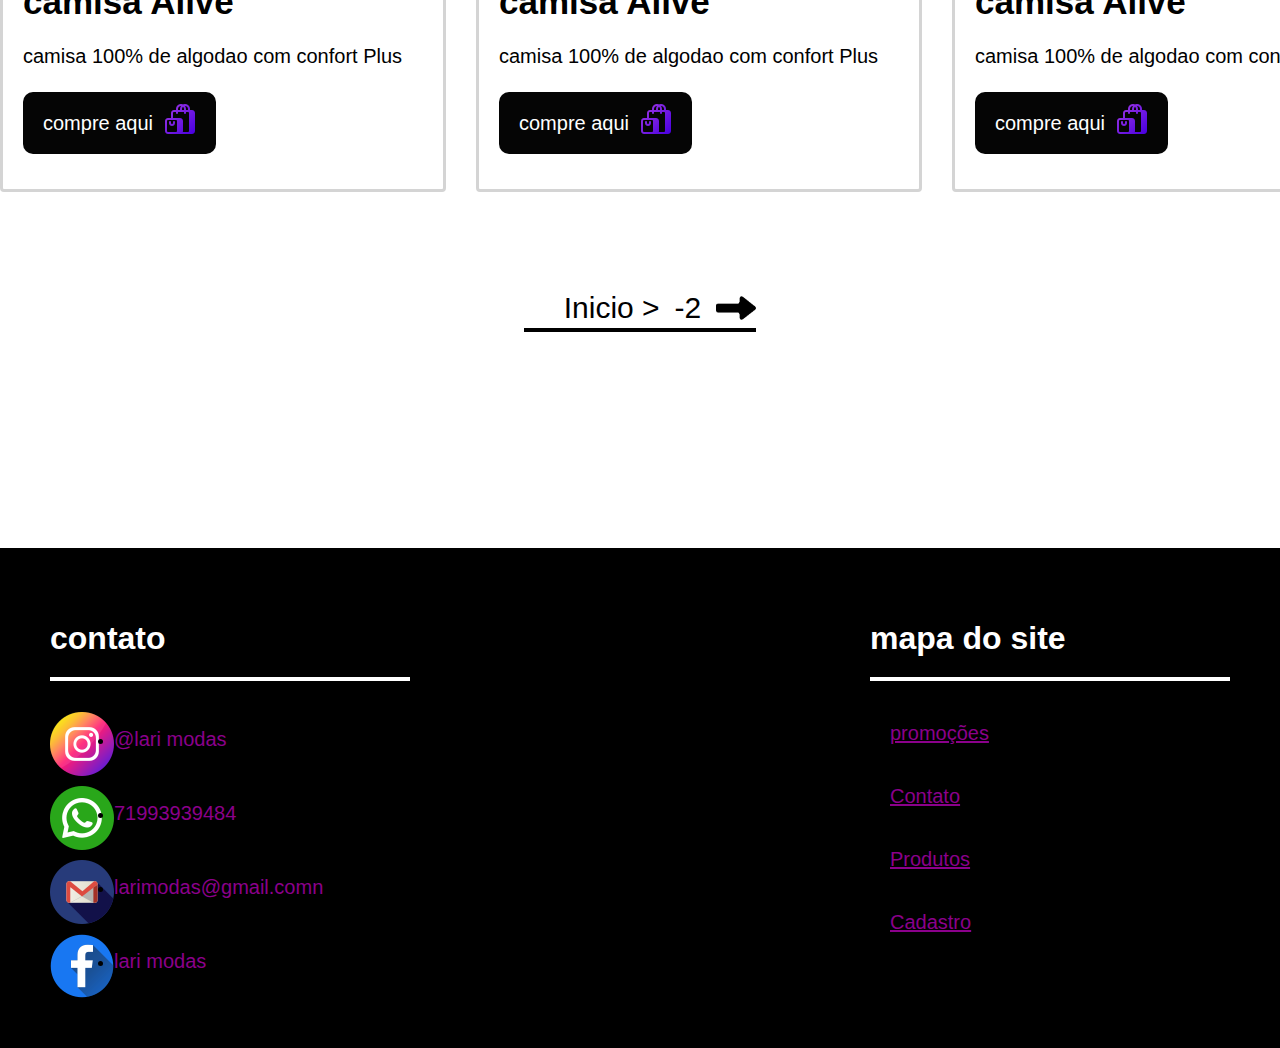
<file: masculino-2/index.html>
<!DOCTYPE html>
<html lang="en">

<head>
  <meta charset="UTF-8">
  <meta name="viewport" content="width=device-width, initial-scale=1.0">
  <link rel="stylesheet" href="css/style.css">
  <title>lari modas-Masculino</title>
</head>

<body>
  <header class="titulo-color">
    <nav class="titulo-contet">
      <h1>Lari Modas</h1>
      <ul class="titulo-flex">
        <li><a href="../index.html">Home</a></li>
        <li><a href="">Feminina</a></li>
        <li><a href="../login/index.html"><img src="../Masculino/img/conta.png" alt=""></a></li>
      </ul>
    </nav>
  </header>

  <section class="sub-titulo">
    <h1>sessão Masculina</h1>
  </section>
  <main class="nome-produtos">
    <h2>Camisetas:</h2>
  </main>

  <section class="camisa-contet">
    <div>
      <img src="img/foto.webp" alt="">
      <h1>camisa Alive</h1>
      <p>camisa 100% de algodao com confort Plus</p>
      <a href="">compre aqui <img src="img/sacolas-de-compras.png" alt=""></a>
    </div>
    <div>
      <img src="img/foto2.webp" alt="">
      <h1>camisa Alive</h1>
      <p>camisa 100% de algodao com confort Plus</p>
      <a href="">compre aqui <img src="img/sacolas-de-compras.png" alt=""></a>
    </div>
    <div>
      <img src="img/foto3.webp" alt="">
      <h1>camisa Alive</h1>
      <p>camisa 100% de algodao com confort Plus</p>
      <a href="">compre aqui <img src="img/sacolas-de-compras.png" alt=""></a>
    </div>
    <div>
      <img src="img/foto4.webp" alt="">
      <h1>camisa Alive</h1>
      <p>camisa 100% de algodao com confort Plus</p>
      <a href="">compre aqui <img src="img/sacolas-de-compras.png" alt=""></a>
    </div>
    <div>
      <img src="img/foto5.webp" alt="">
      <h1>camisa Alive</h1>
      <p>camisa 100% de algodao com confort Plus</p>
      <a href="">compre aqui <img src="img/sacolas-de-compras.png" alt=""></a>
    </div>
    <div>
      <img src="img/foto6.webp" alt="">
      <h1>camisa Alive</h1>
      <p>camisa 100% de algodao com confort Plus</p>
      <a href="">compre aqui <img src="img/sacolas-de-compras.png" alt=""></a>
    </div>
    <div>
      <img src="img/foto7.webp" alt="">
      <h1>camisa Alive</h1>
      <p>camisa 100% de algodao com confort Plus</p>
      <a href="">compre aqui<img src="img/sacolas-de-compras.png" alt=""></a>
    </div>
    <div>
      <img src="img/foto8.webp" alt="">
      <h1>camisa Alive</h1>
      <p>camisa 100% de algodao com confort Plus</p>
      <a href="">compre aqui <img src="img/sacolas-de-compras.png" alt=""></a>
    </div>
    <div>
      <img src="img/foto9.webp" alt="">
      <h1>camisa Alive</h1>
      <p>camisa 100% de algodao com confort Plus</p>
      <a href="">compre aqui <img src="img/sacolas-de-compras.png" alt=""></a>
    </div>
    <div>
      <img src="img/foto10.webp" alt="">
      <h1>camisa Alive</h1>
      <p>camisa 100% de algodao com confort Plus</p>
      <a href="">compre aqui <img src="img/sacolas-de-compras.png" alt=""></a>
    </div>
    <div>
      <img src="img/foto11.webp" alt="">
      <h1>camisa Alive</h1>
      <p>camisa 100% de algodao com confort Plus</p>
      <a href="">compre aqui <img src="img/sacolas-de-compras.png" alt=""></a>
    </div>
    <div>
      <img src="img/foto12.webp" alt="">
      <h1>camisa Alive</h1>
      <p>camisa 100% de algodao com confort Plus</p>
      <a href="">compre aqui <img src="img/sacolas-de-compras.png" alt=""></a>
    </div>
    <div>
      <img src="img/foto13.webp" alt="">
      <h1>camisa Alive</h1>
      <p>camisa 100% de algodao com confort Plus</p>
      <a href="">compre aqui <img src="img/sacolas-de-compras.png" alt=""></a>
    </div>
    <div>
      <img src="img/foto14.webp" alt="">
      <h1>camisa Alive</h1>
      <p>camisa 100% de algodao com confort Plus</p>
      <a href="">compre aqui <img src="img/sacolas-de-compras.png" alt=""></a>
    </div>
    <div>
      <img src="img/foto15.webp" alt="">
      <h1>camisa Alive</h1>
      <p>camisa 100% de algodao com confort Plus</p>
      <a href="">compre aqui <img src="img/sacolas-de-compras.png" alt=""></a>
    </div>
    <div>
      <img src="img/foto16.webp" alt="">
      <h1>camisa Alive</h1>
      <p>camisa 100% de algodao com confort Plus</p>
      <a href="">compre aqui <img src="img/sacolas-de-compras.png" alt=""></a>
    </div>
    <div>
      <img src="img/foto17.webp" alt="">
      <h1>camisa Alive</h1>
      <p>camisa 100% de algodao com confort Plus</p>
      <a href="">compre aqui <img src="img/sacolas-de-compras.png" alt=""></a>
    </div>
    <div>
      <img src="img/foto19.webp" alt="">
      <h1>camisa Alive</h1>
      <p>camisa 100% de algodao com confort Plus</p>
      <a href="">compre aqui <img src="img/sacolas-de-compras.png" alt=""></a>
    </div>
  </section>
  <nav class="number-contet">
    <ul class="number-flex">
      <li><a href="../Masculino/index.html">Inicio ></a></li>
      <li><a href="">-2</a></li>
      <img src="img/seta.png" alt="">
    </ul>
  </nav>
  <footer class="final-color" id="contato">
    <div class="final-contet">
      <div class="conteudo">
        <h1>contato</h1>
        <nav class="grid">
          <img src="../img/finalinsta.png" alt="">
          <li><a href="">@lari modas</a></li>
          <img src="../img/finalzap.png" alt="">
          <li><a href="">71993939484</a></li>
          <img src="../img/finalgmail.png" alt="">
          <li><a href=""> larimodas@gmail.comn</a></li>
          <img src="../img/finalface.png" alt="">
          <li><a href="">lari modas</a></li>
        </nav>
      </div>
      <div class="conteudo-1">
        <h1>mapa do site</h1>
        <nav class="mapa">
          <li><a href="#promo">promoções</a></li>
          <li><a href="">Contato</a></li>
          <li><a href="#produto">Produtos </a></li>
          <li><a href="#cadastro">Cadastro</a></li>
        </nav>
      </div>
    </div>
  </footer>
</body>

</html>
</file>
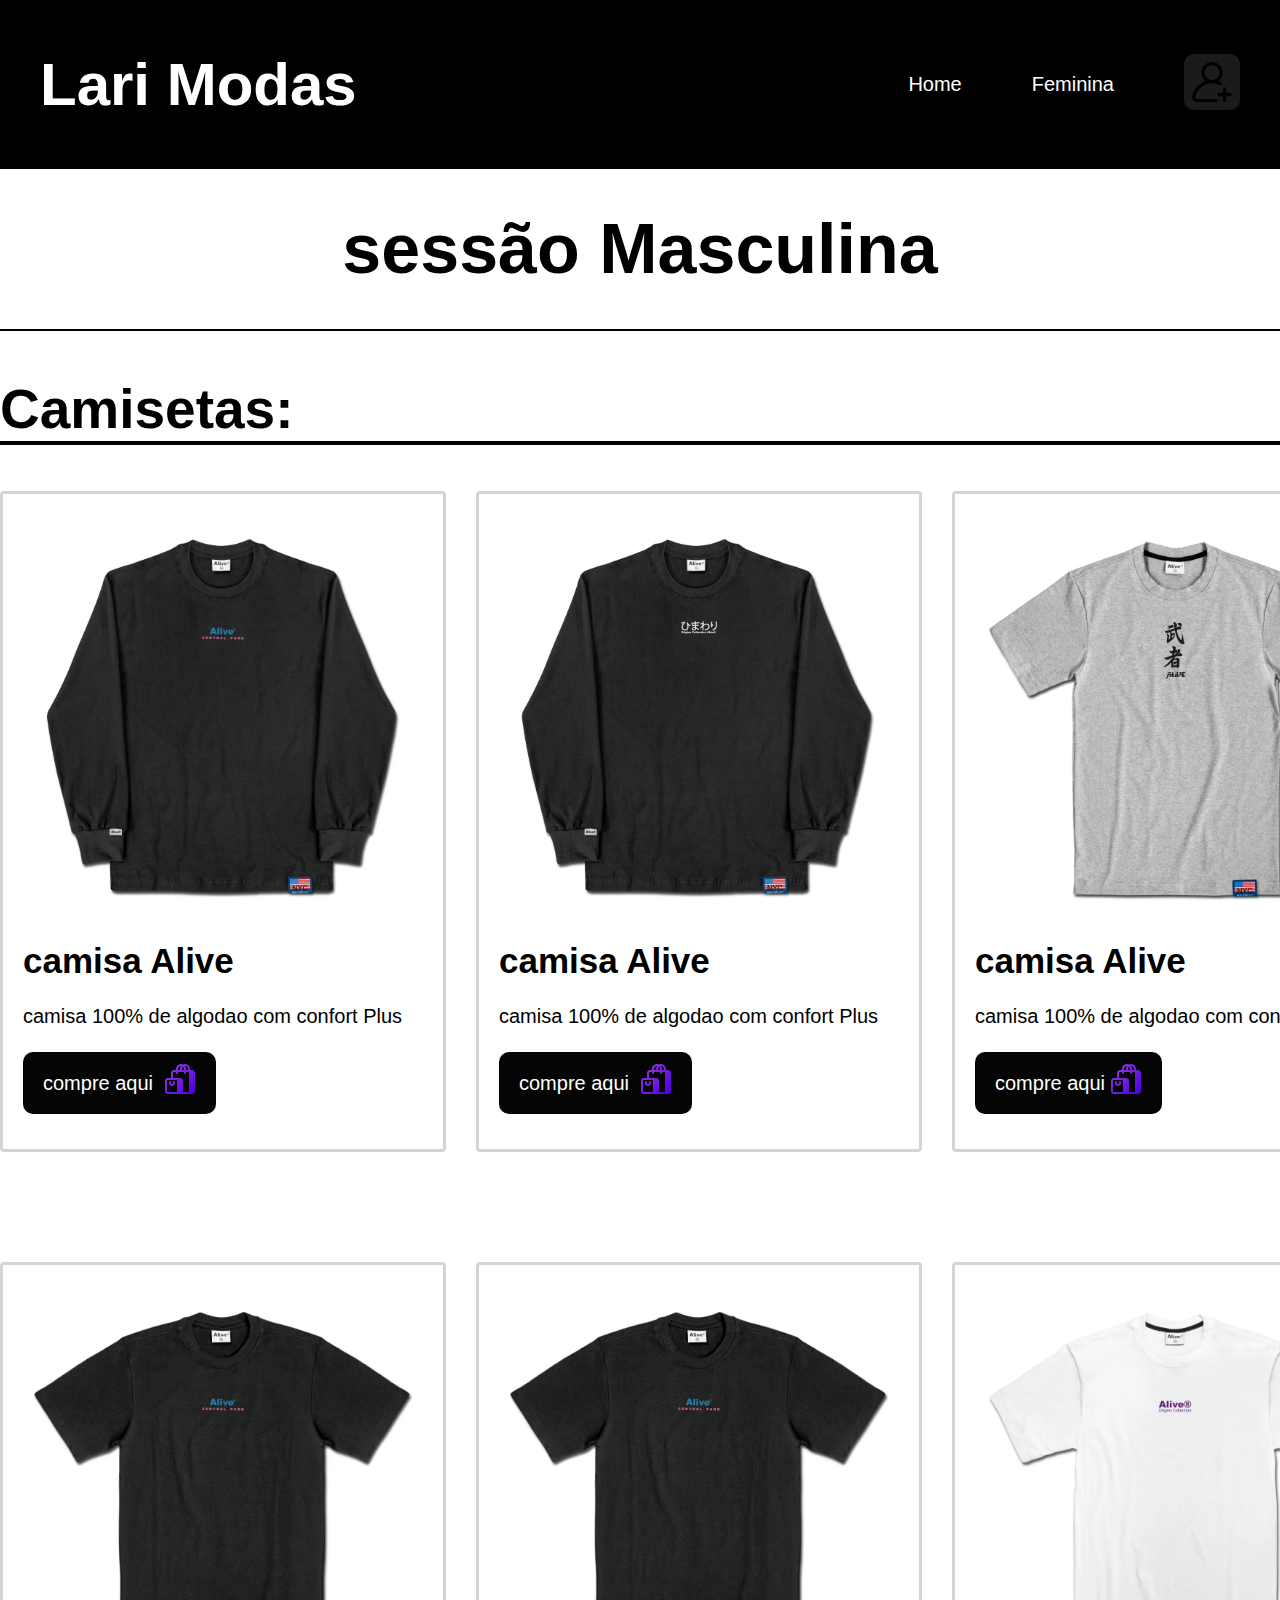
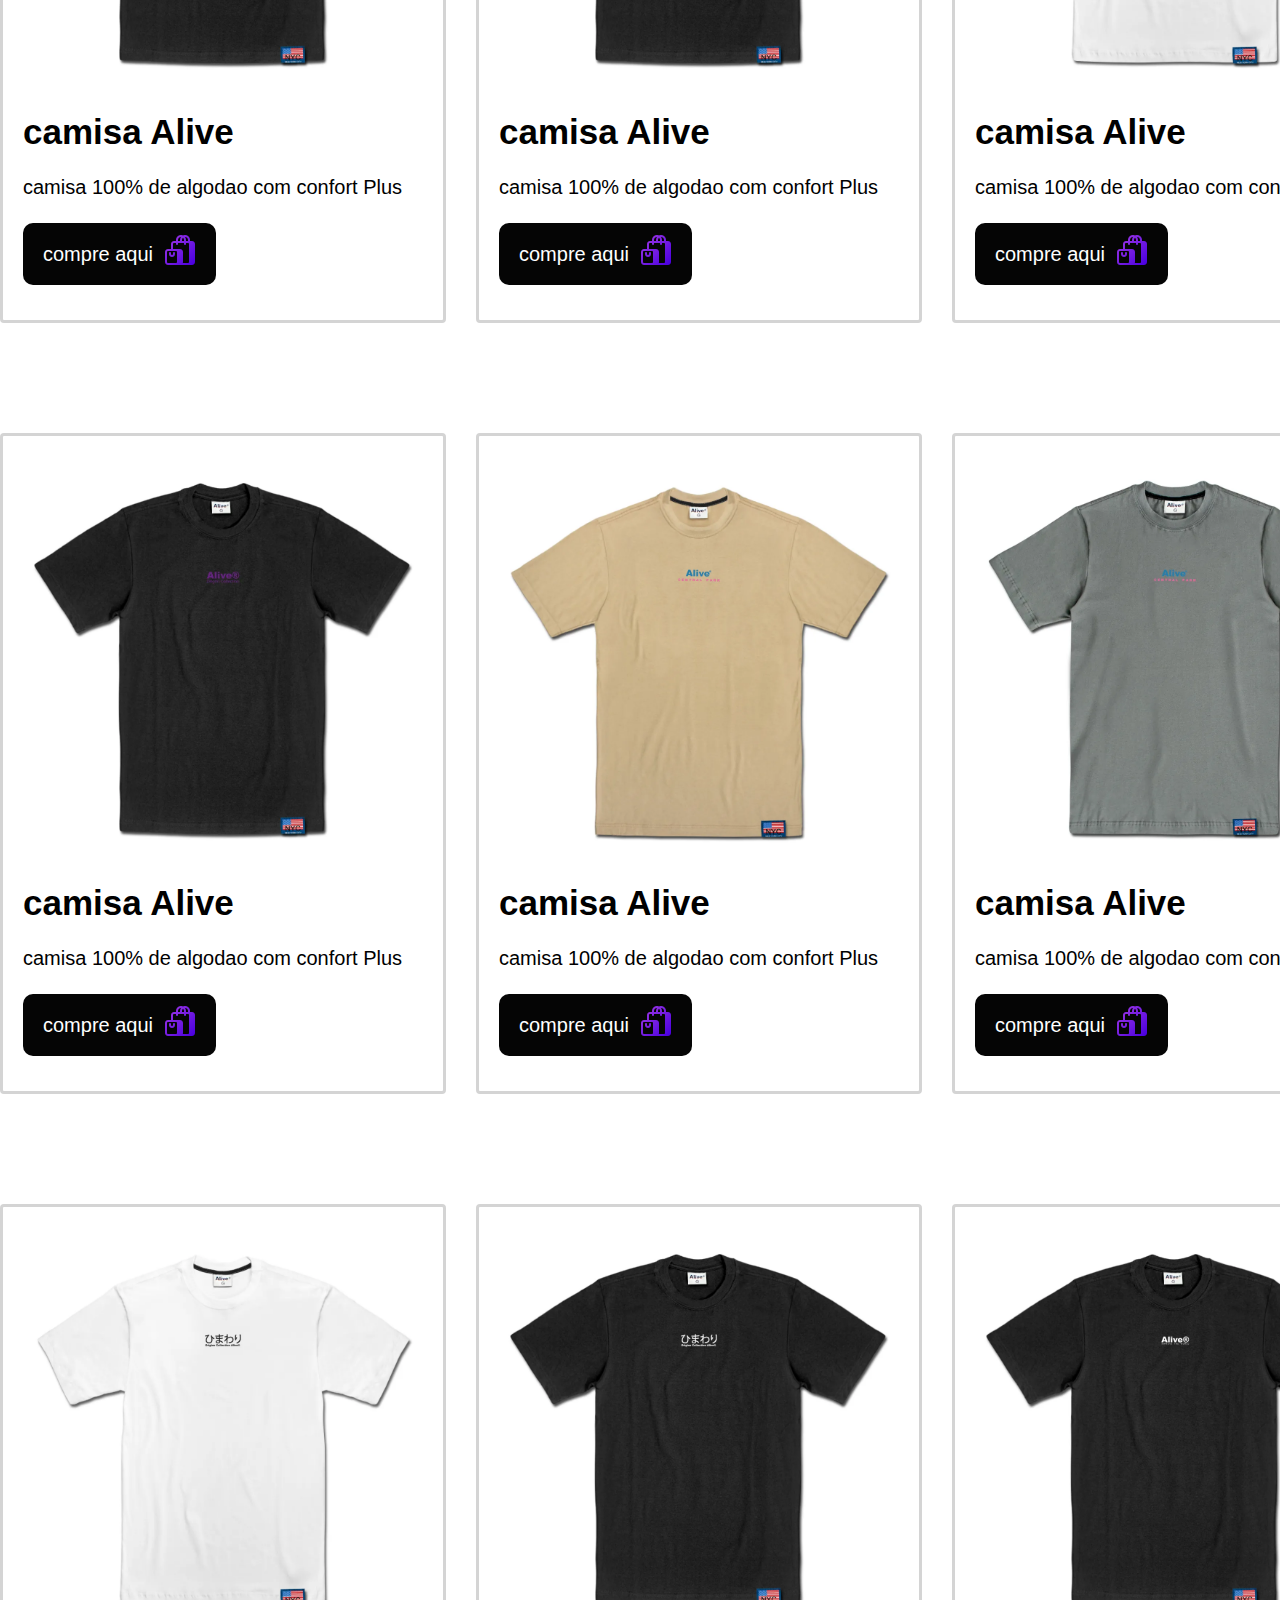
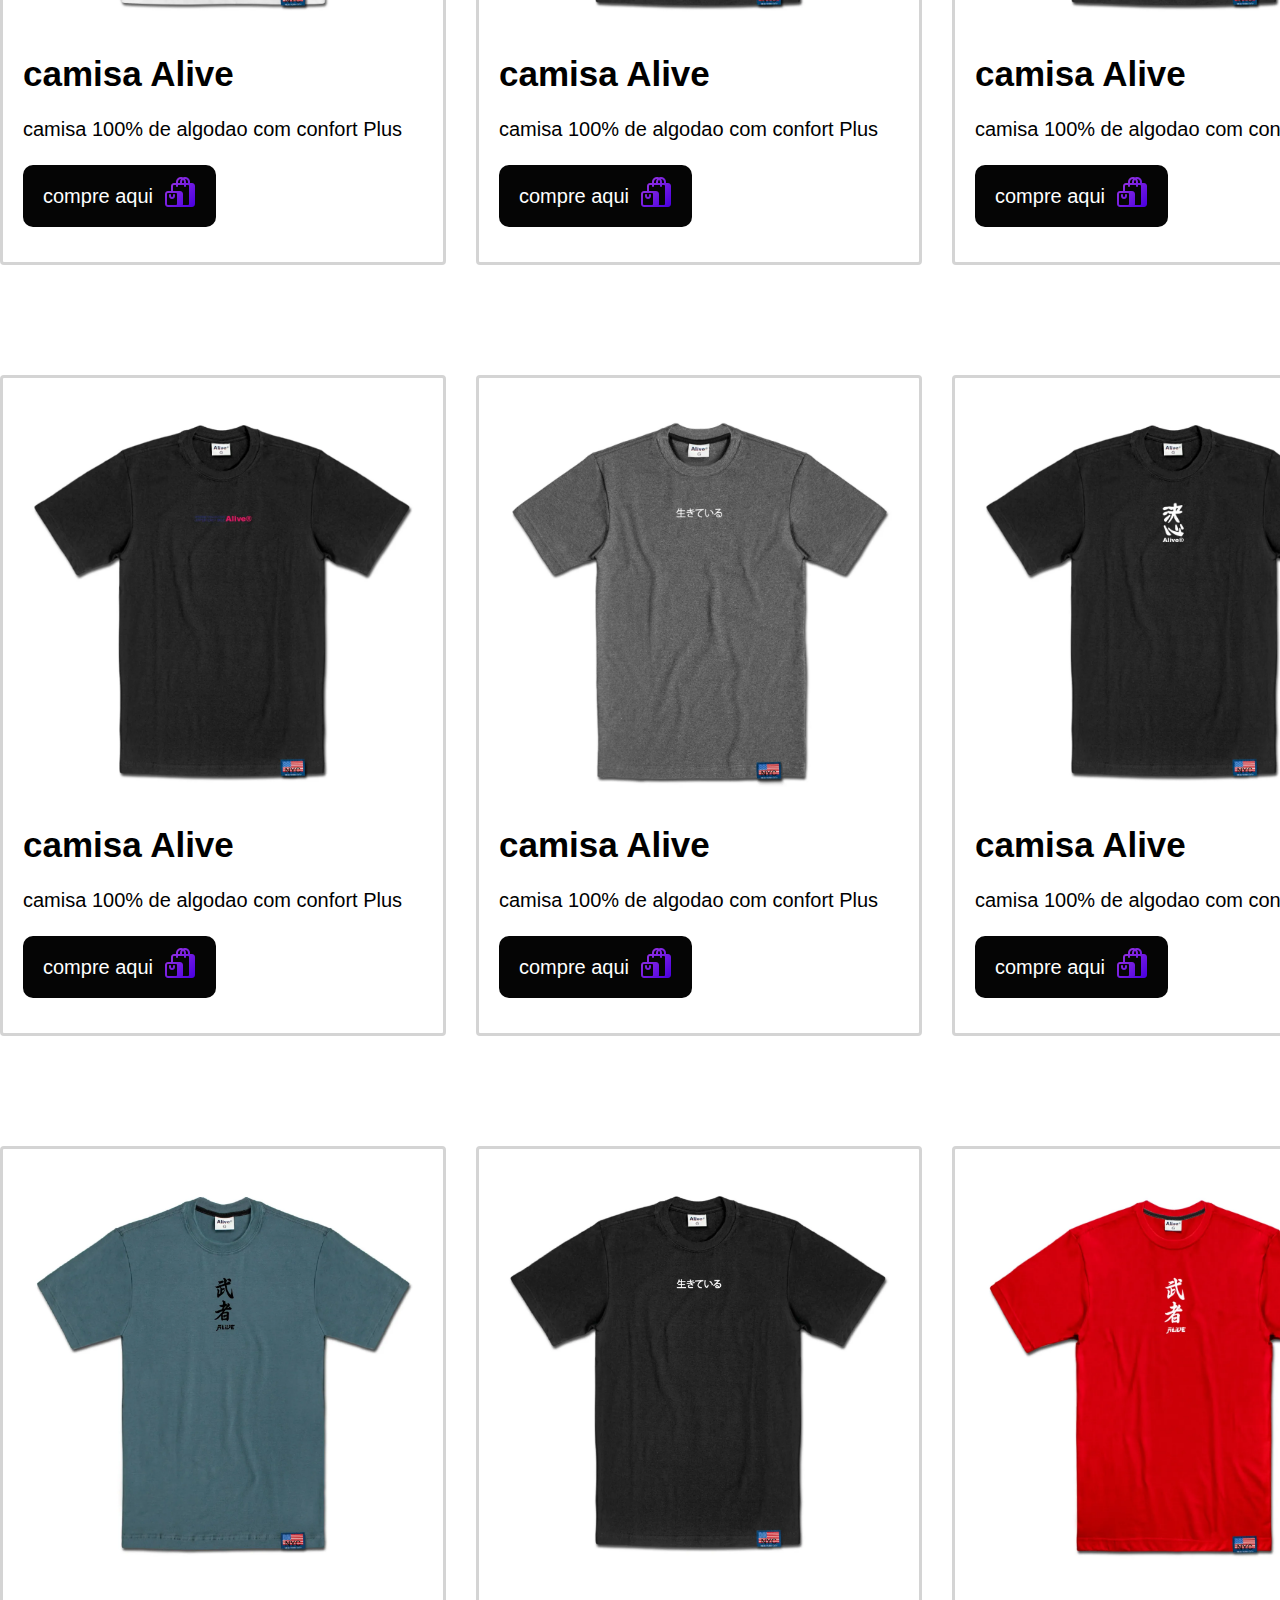
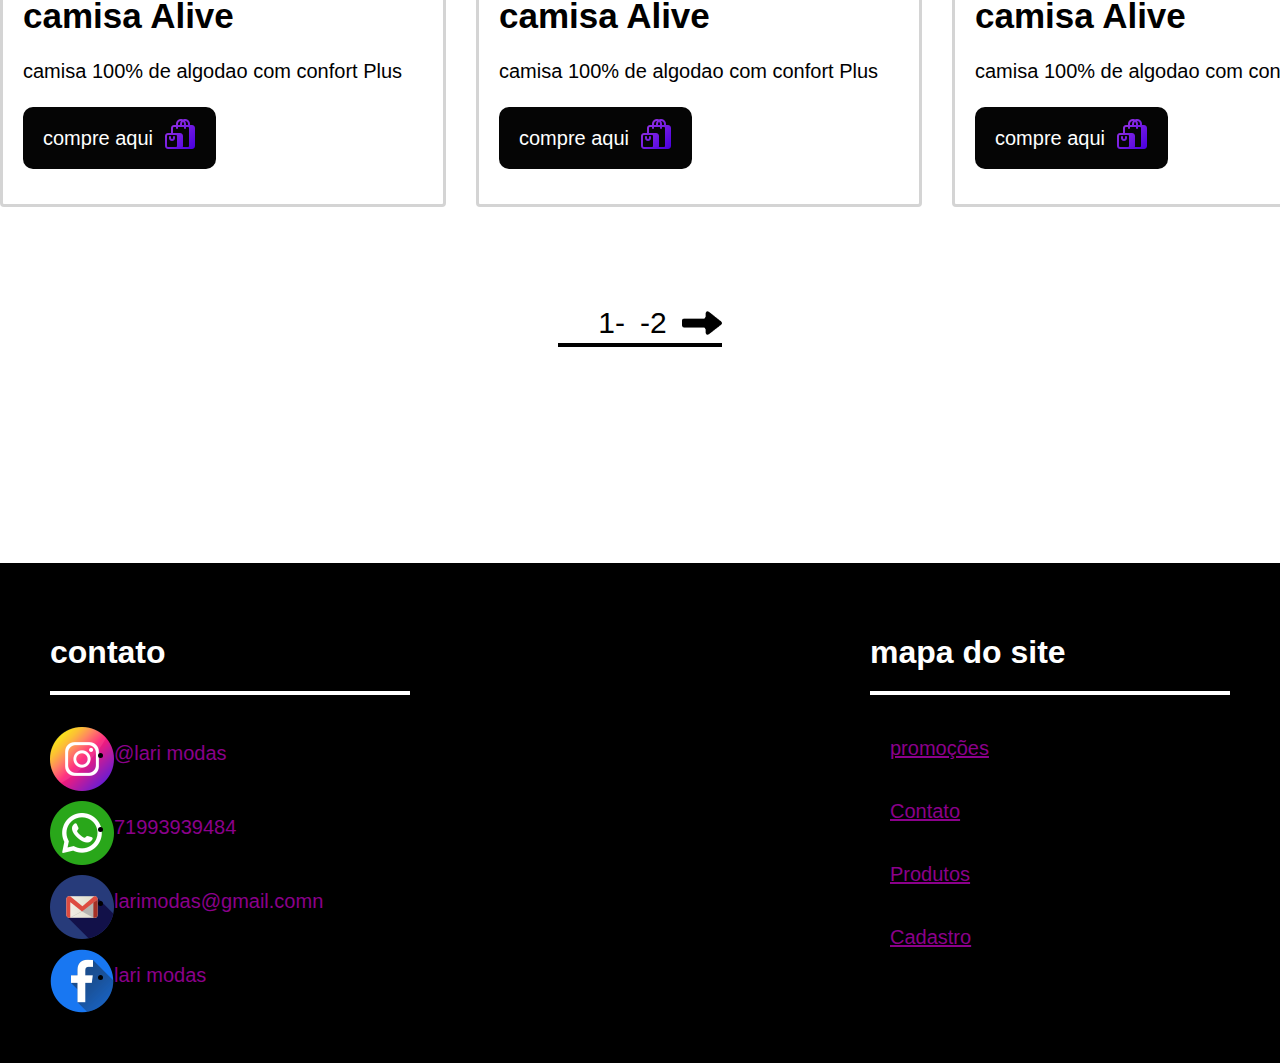
<file: Masculino/index.html>
<!DOCTYPE html>
<html lang="en">

<head>
  <meta charset="UTF-8">
  <meta name="viewport" content="width=device-width, initial-scale=1.0">
  <link rel="stylesheet" href="css/style.css">
  <title>lari modas-Masculino</title>
</head>

<body>
  <header class="titulo-color">
    <nav class="titulo-contet">
      <h1>Lari Modas</h1>
      <ul class="titulo-flex">
        <li><a href="../index.html">Home</a></li>
        <li><a href="">Feminina</a></li>
        <li><a href="../login/index.html"><img src="img/conta.png" alt=""></a></li>
      </ul>
    </nav>
  </header>

  <section class="sub-titulo">
    <h1>sessão Masculina</h1>
  </section>
  <main class="nome-produtos">
    <h2>Camisetas:</h2>
  </main>

  <section class="camisa-contet">
    <div>
      <img src="img/foto.webp" alt="">
      <h1>camisa Alive</h1>
      <p>camisa 100% de algodao com confort Plus</p>
      <a href="../compra.css/index.html">compre aqui <img src="img/sacolas-de-compras.png" alt=""></a>
    </div>
    <div>
      <img src="img/foto2.webp" alt="">
      <h1>camisa Alive</h1>
      <p>camisa 100% de algodao com confort Plus</p>
      <a href="">compre aqui <img src="img/sacolas-de-compras.png" alt=""></a>
    </div>
    <div>
      <img src="img/foto3.webp" alt="">
      <h1>camisa Alive</h1>
      <p>camisa 100% de algodao com confort Plus</p>
      <a href="">compre aqui<img src="img/sacolas-de-compras.png" alt=""></a>
    </div>
    <div>
      <img src="img/foto4.webp" alt="">
      <h1>camisa Alive</h1>
      <p>camisa 100% de algodao com confort Plus</p>
      <a href="">compre aqui <img src="img/sacolas-de-compras.png" alt=""></a>
    </div>
    <div>
      <img src="img/foto5.webp" alt="">
      <h1>camisa Alive</h1>
      <p>camisa 100% de algodao com confort Plus</p>
      <a href="">compre aqui <img src="img/sacolas-de-compras.png" alt=""></a>
    </div>
    <div>
      <img src="img/foto6.webp" alt="">
      <h1>camisa Alive</h1>
      <p>camisa 100% de algodao com confort Plus</p>
      <a href="">compre aqui <img src="img/sacolas-de-compras.png" alt=""></a>
    </div>
    <div>
      <img src="img/foto7.webp" alt="">
      <h1>camisa Alive</h1>
      <p>camisa 100% de algodao com confort Plus</p>
      <a href="">compre aqui <img src="img/sacolas-de-compras.png" alt=""></a>
    </div>
    <div>
      <img src="img/foto8.webp" alt="">
      <h1>camisa Alive</h1>
      <p>camisa 100% de algodao com confort Plus</p>
      <a href="">compre aqui <img src="img/sacolas-de-compras.png" alt=""></a>
    </div>
    <div>
      <img src="img/foto9.webp" alt="">
      <h1>camisa Alive</h1>
      <p>camisa 100% de algodao com confort Plus</p>
      <a href="">compre aqui <img src="img/sacolas-de-compras.png" alt=""></a>
    </div>
    <div>
      <img src="img/foto10.webp" alt="">
      <h1>camisa Alive</h1>
      <p>camisa 100% de algodao com confort Plus</p>
      <a href="">compre aqui <img src="img/sacolas-de-compras.png" alt=""></a>
    </div>
    <div>
      <img src="img/foto11.webp" alt="">
      <h1>camisa Alive</h1>
      <p>camisa 100% de algodao com confort Plus</p>
      <a href="">compre aqui <img src="img/sacolas-de-compras.png" alt=""></a>
    </div>
    <div>
      <img src="img/foto12.webp" alt="">
      <h1>camisa Alive</h1>
      <p>camisa 100% de algodao com confort Plus</p>
      <a href="">compre aqui <img src="img/sacolas-de-compras.png" alt=""></a>
    </div>
    <div>
      <img src="img/foto13.webp" alt="">
      <h1>camisa Alive</h1>
      <p>camisa 100% de algodao com confort Plus</p>
      <a href="">compre aqui <img src="img/sacolas-de-compras.png" alt=""></a>
    </div>
    <div>
      <img src="img/foto14.webp" alt="">
      <h1>camisa Alive</h1>
      <p>camisa 100% de algodao com confort Plus</p>
      <a href="">compre aqui <img src="img/sacolas-de-compras.png" alt=""></a>
    </div>
    <div>
      <img src="img/foto15.webp" alt="">
      <h1>camisa Alive</h1>
      <p>camisa 100% de algodao com confort Plus</p>
      <a href="">compre aqui <img src="img/sacolas-de-compras.png" alt=""></a>
    </div>
    <div>
      <img src="img/foto16.webp" alt="">
      <h1>camisa Alive</h1>
      <p>camisa 100% de algodao com confort Plus</p>
      <a href="">compre aqui <img src="img/sacolas-de-compras.png" alt=""></a>
    </div>
    <div>
      <img src="img/foto17.webp" alt="">
      <h1>camisa Alive</h1>
      <p>camisa 100% de algodao com confort Plus</p>
      <a href="">compre aqui <img src="img/sacolas-de-compras.png" alt=""></a>
    </div>
    <div>
      <img src="img/foto19.webp" alt="">
      <h1>camisa Alive</h1>
      <p>camisa 100% de algodao com confort Plus</p>
      <a href="">compre aqui <img src="img/sacolas-de-compras.png" alt=""></a>
    </div>
  </section>
  <nav class="number-contet">
    <ul class="number-flex">
      <li><a href="index.html">1-</a></li>
      <li><a href="../masculino-2/index.html">-2</a></li>
      <img src="img/seta.png" alt="">
    </ul>
  </nav>
  <footer class="final-color" id="contato">
    <div class="final-contet">
      <div class="conteudo">
        <h1>contato</h1>
        <nav class="grid">
          <img src="../img/finalinsta.png" alt="">
          <li><a href="">@lari modas</a></li>
          <img src="../img/finalzap.png" alt="">
          <li><a href="">71993939484</a></li>
          <img src="../img/finalgmail.png" alt="">
          <li><a href=""> larimodas@gmail.comn</a></li>
          <img src="../img/finalface.png" alt="">
          <li><a href="">lari modas</a></li>
        </nav>
      </div>
      <div class="conteudo-1">
        <h1>mapa do site</h1>
        <nav class="mapa">
          <li><a href="#promo">promoções</a></li>
          <li><a href="">Contato</a></li>
          <li><a href="#produto">Produtos </a></li>
          <li><a href="#cadastro">Cadastro</a></li>
        </nav>
      </div>
    </div>
  </footer>

</body>

</html>
</file>
<file: css/style.css>
@import url("titulo.css");
@import url("intro-1.css");
@import url("promo.css");
@import url("roupaMC.css");
@import url("cadastro.css");
@import url("final.css");
body {
  margin: 0px;
  font-family: Arial, Helvetica, sans-serif;
}
html {
  scroll-behavior: smooth;
}
</file>
<file: compra.css/css/style.css>
@import url("titulo.css");
@import url("compra1.css");
@import url("descricao.css");
@import url("final.css");
body {
  margin: 0px;
  font-family: Arial, Helvetica, sans-serif;
}
</file>
<file: login/style.css>
body {
  background: url(../img/login1.jpg);
  max-width: 2400px;
  margin: 0px;
  font-family: Arial, Helvetica, sans-serif;
}

section {
  display: flex;
  max-width: 1200px;
  justify-content: center;
  margin: 0 auto;
  position: relative;
}
.login-contet {
  position: relative;
  top: 350px;
  background-color: rgb(243, 241, 241, 15%);
  backdrop-filter: blur(3px);
  border: 2px solid white;
  border-radius: 20px;
  padding: 60px 80px;
}
.titulo {
  font-size: 30px;
  position: relative;
  color: white;
  bottom: 50px;
  right: 40px;
}
.titulo::after {
  content: "";
  display: block;
  position: absolute;
  padding: 2px 300px;
  right: -90px;
  top: 60px;
  background-color: white;
}
.subtitulo {
  font-size: 34px;
  position: relative;
  color: white;
  bottom: 30px;
  right: 20px;
}
.input {
  display: flex;
  flex-direction: column;
  position: relative;
  bottom: 20px;
}
.input input {
  padding: 5px 60px;
  border: none;
  font-size: 30px;
  background-color: rgb(255, 255, 255, 0%);
  border-bottom: 2px solid black;
}
.flex {
  display: flex;
  gap: 30px;
  justify-content: center;
  margin-top: 40px;
}
.butao {
  display: flex;
  justify-content: right;
  margin-top: 30px;
}
button {
  padding: 5px 30px;
  font-size: 20px;
  border-radius: 10px;
  background-color: rgba(147, 247, 185, 0.918);
}
nav {
  position: absolute;
  top: 20px;
  left: 30px;
}
nav a {
  font-size: 25px;
  color: white;
  padding: 10px 25px;
  border: 2px solid white;
  text-decoration: none;
}
</file>
<file: masculino-2/css/style.css>
@import url("titulo.css");
@import url("produtos.css");
@import url("final.css");
body {
  margin: 0px;
  box-sizing: border-box;
  font-family: Arial, Helvetica, sans-serif;
}
</file>
<file: Masculino/css/style.css>
@import url("titulo.css");
@import url("produtos.css");
@import url("final.css");
body {
  margin: 0px;
  box-sizing: border-box;
  font-family: Arial, Helvetica, sans-serif;
}
</file>
